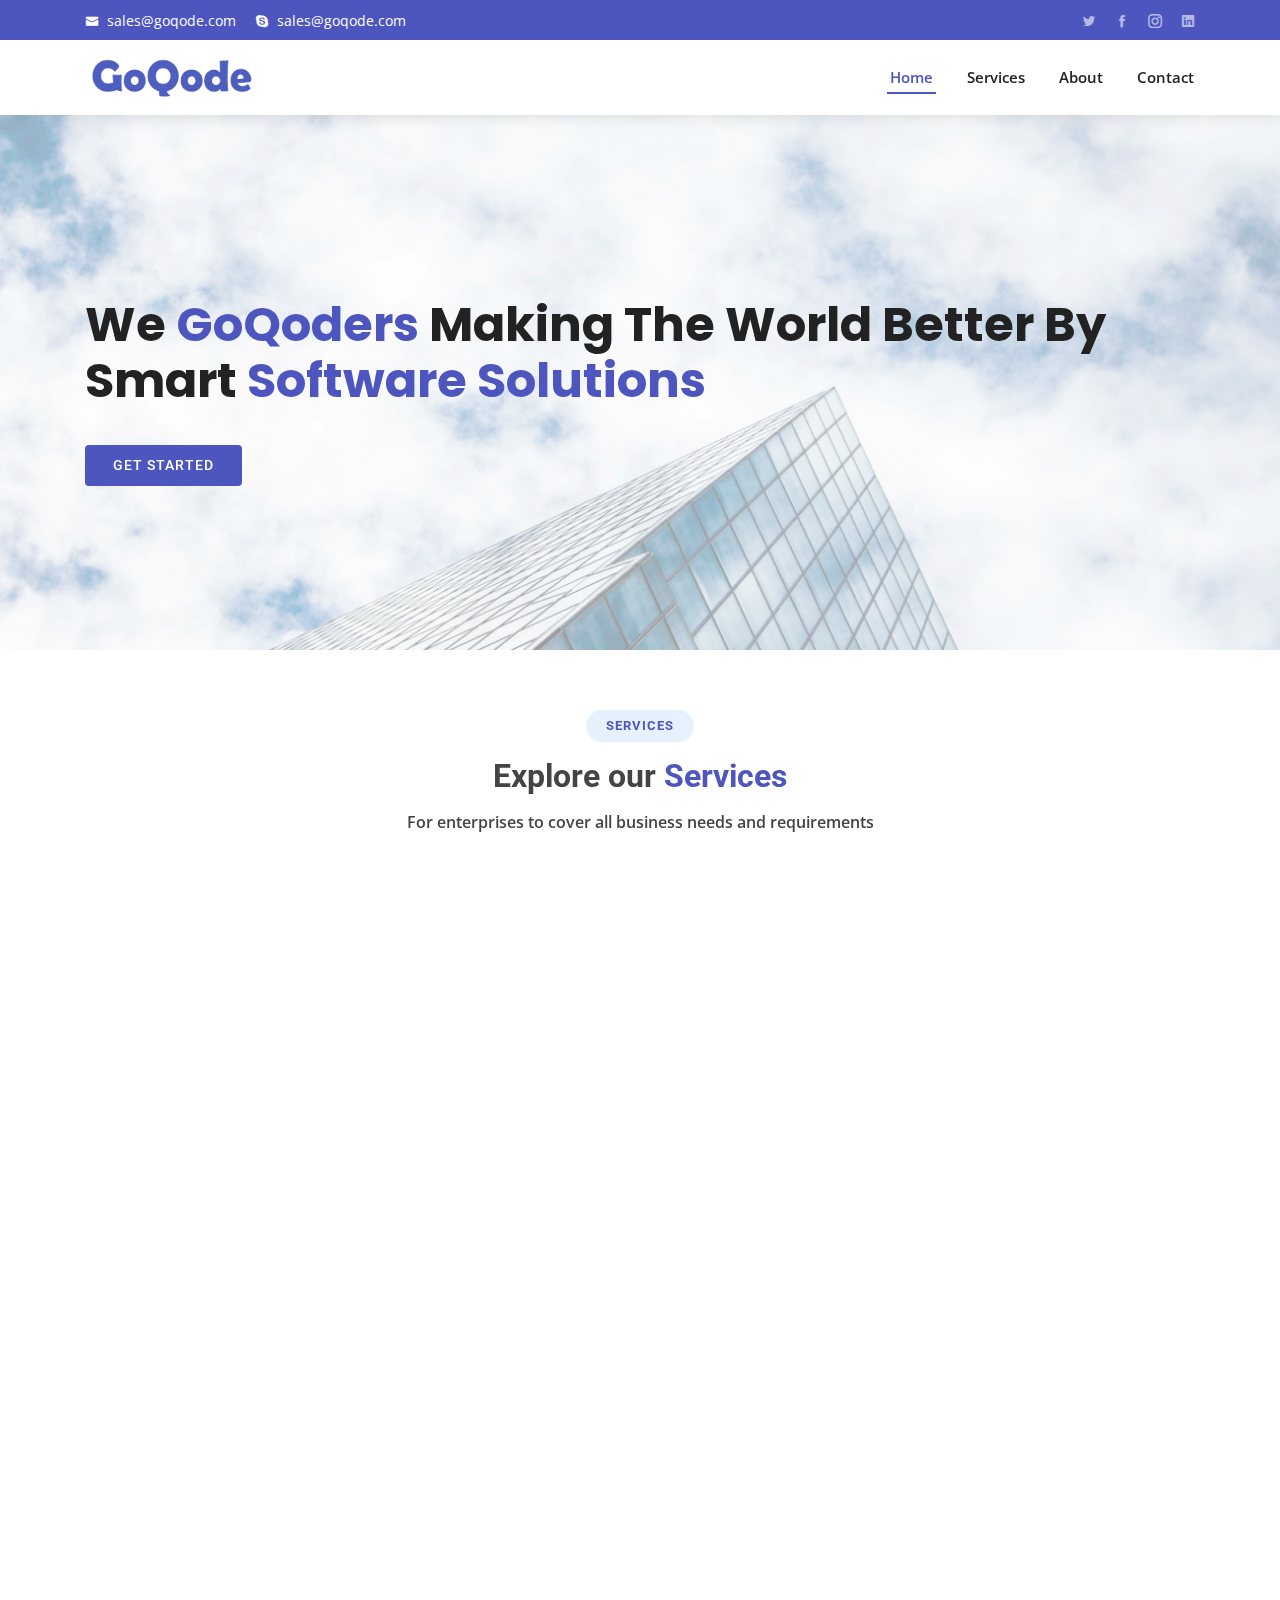
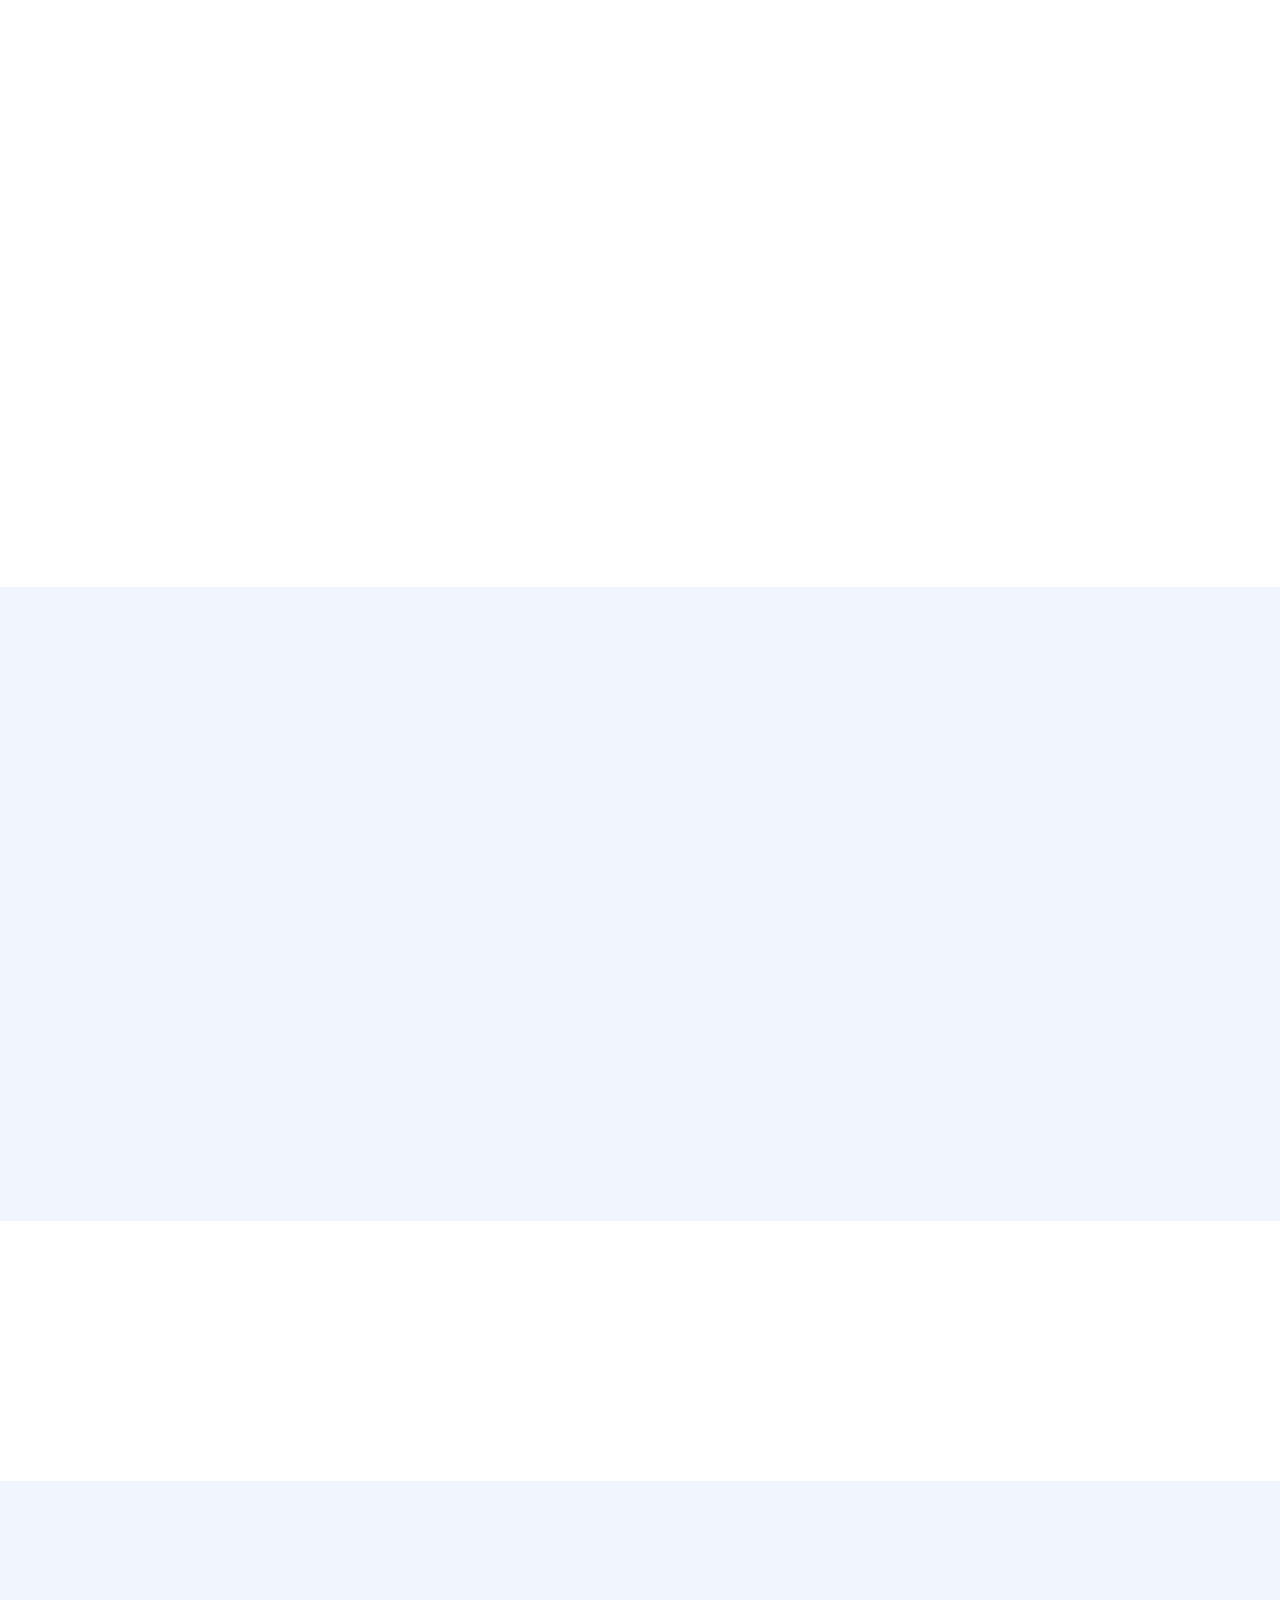
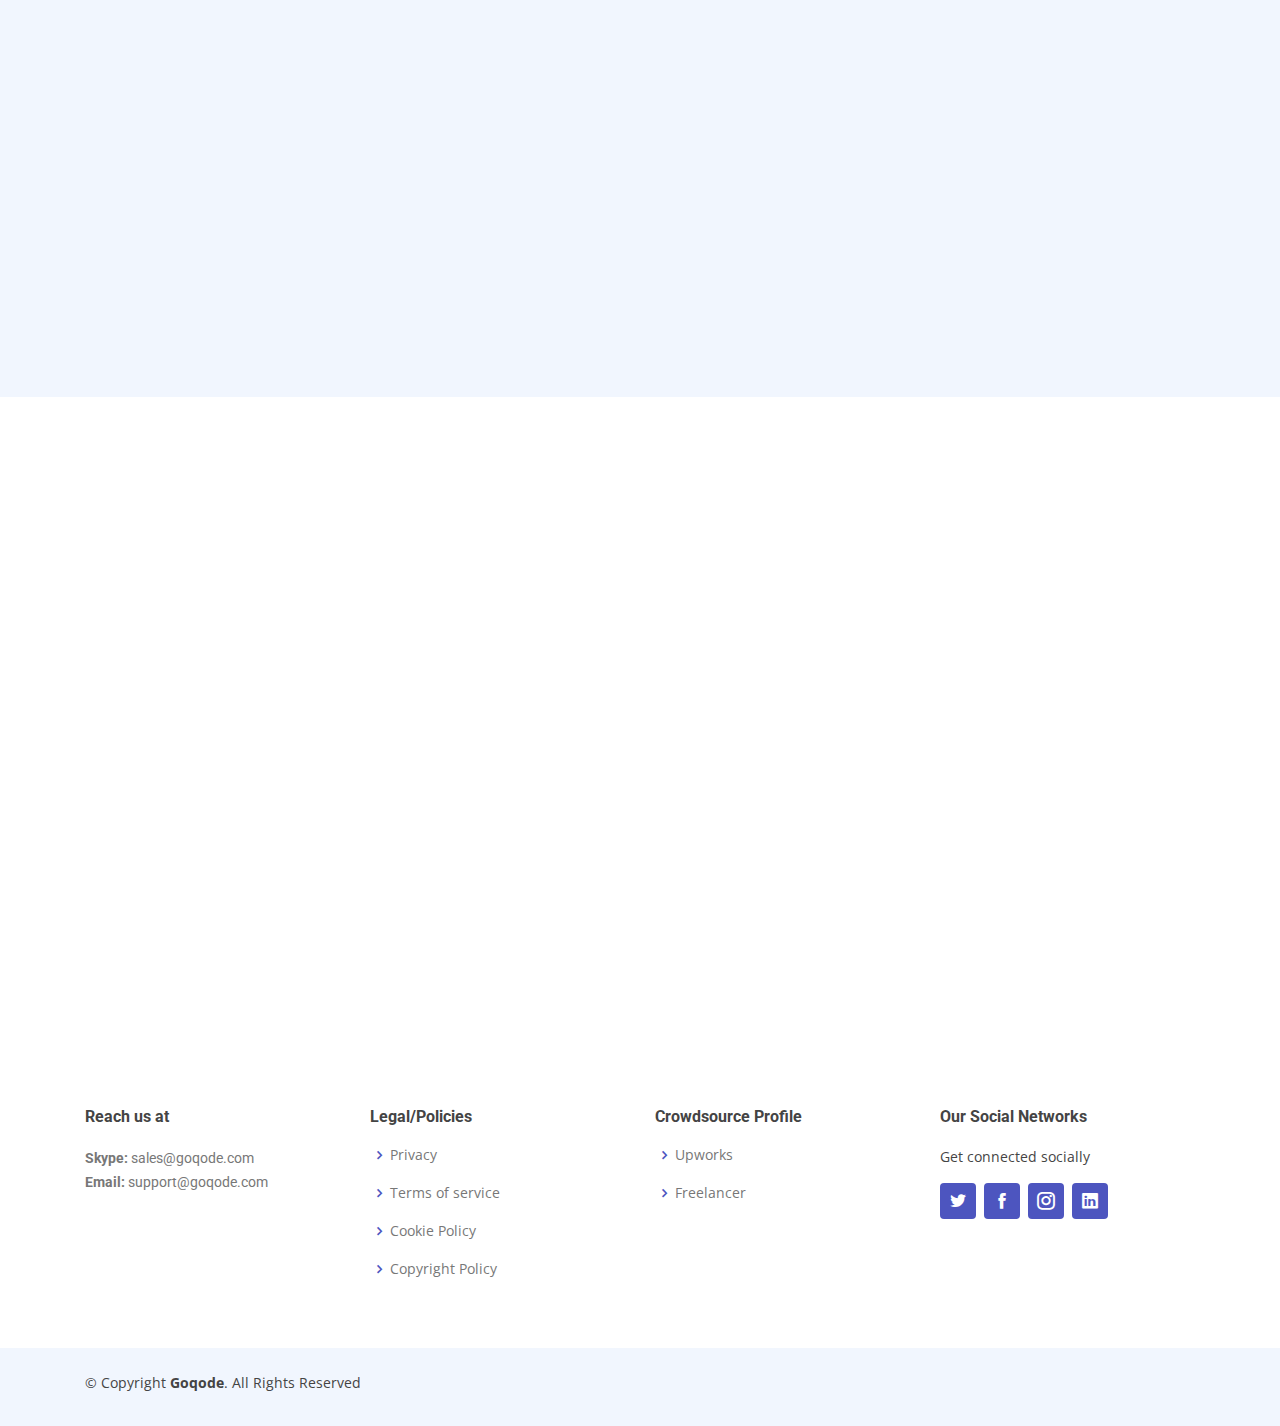
<file: index.html>
﻿<!DOCTYPE html>
<html lang="en">
  <!-- ======================== Author: Goqode.com =============================== -->
  
<head>
  <meta charset="utf-8">
  <meta content="width=device-width, initial-scale=1.0" name="viewport">

  <title>GoQode - IT Consulting and Product Development</title>
  <meta content="" name="descriptison">
  <meta content="" name="keywords">

  <link href="assets/img/favicon.png" rel="icon">
  <link href="assets/img/apple-touch-icon.jpg" rel="apple-touch-icon">
  <link href="https://fonts.googleapis.com/css?family=Open+Sans:300,300i,400,400i,600,600i,700,700i|Roboto:300,300i,400,400i,500,500i,600,600i,700,700i|Poppins:300,300i,400,400i,500,500i,600,600i,700,700i" rel="stylesheet">

  <!-- Vendor files -->
  <link href="assets/vendor/bootstrap/css/bootstrap.min.css" rel="stylesheet">
  <link href="assets/vendor/icofont/icofont.min.css" rel="stylesheet">
  <link href="assets/vendor/boxicons/css/boxicons.min.css" rel="stylesheet">
  <link href="assets/vendor/owl.carousel/assets/owl.carousel.min.css" rel="stylesheet">
  <link href="assets/vendor/venobox/venobox.css" rel="stylesheet">
  <link href="assets/vendor/aos/aos.css" rel="stylesheet">

  <!--Main CSS File -->
  <link href="assets/css/style.css" rel="stylesheet">


</head>

<body>

  <!-- ======= Top Bar ======= -->
  <div id="topbar" class="d-none d-lg-flex align-items-center fixed-top">
    <div class="container d-flex">
      <div class="contact-info mr-auto">
        <i class="icofont-envelope"></i> <a href="mailto:sales@goqode.com">sales@goqode.com</a>
        <i class="icofont-skype"></i> sales@goqode.com
      </div>
      <div class="social-links">
        <a href="https://twitter.com/GoQodeBlog" class="twitter" target="_blank"><i class="icofont-twitter"></i></a>
        <a href="https://www.facebook.com/thegoqode/" class="facebook" target="_blank"><i class="icofont-facebook"></i></a>
        <a href="https://www.instagram.com/goqode/" class="instagram" target="_blank"><i class="icofont-instagram"></i></a>
        <a href="https://linkedin.com/company/goqode" class="linkedin" target="_blank"><i class="icofont-linkedin"></i></i></a>
      </div>
    </div>
  </div>

  <!-- ======= Header ======= -->
  <header id="header" class="fixed-top">
    <div class="container d-flex align-items-center">
	  <div ><img src="assets/img/logo/goqode_header.png" class="header_logo"></div>

      <nav class="nav-menu d-none d-lg-block">
        <ul>
          <li class="active"><a href="index.html">Home</a></li>
          <li><a href="#services">Services</a></li>
          <li><a href="#about">About</a></li>
    
          <li><a href="#contact">Contact</a></li>

        </ul>
      </nav><!-- .nav-menu -->

    </div>
  </header><!-- End Header -->

  <!-- ======= Hero Section ======= -->
  <section id="hero" class="d-flex align-items-center">
    <div class="container" data-aos="zoom-out" data-aos-delay="100">
      <h1><p>We <span style="color:#4D55BF">GoQoders</span> Making The World Better By Smart <span style="color:#4D55BF">Software Solutions</span></p></h1>
     
      <div class="d-flex">
        <a href="#services" class="btn-get-started scrollto">Get Started</a>
      </div>
    </div>
  </section><!-- End Hero -->
  </section><!-- End Hero -->

  <main id="main">

    <section id="services" class="services">
      <div class="container" data-aos="fade-up">

        <div class="section-title">
          <h2>Services</h2>
          <h3>Explore our <span>Services</span></h3>
          <p class="hideSmall">For enterprises to cover all business needs and requirements</p>
        </div>

        <div class="row">
          <div class="col-lg-3 col-md-6 d-flex align-items-stretch" data-aos="zoom-in" data-aos-delay="100">
            <div class="icon-box">
              <div class="icon"><i class="bx bxl-dev-to"></i></div>
              <h4>Web and Mobile App Development</h4>
              <p class="hideSmall">Developing applications in various platform like Web, Android, IOS</p>
            </div>
          </div>

          <div class="col-lg-3 col-md-6 d-flex align-items-stretch mt-4 mt-md-0" data-aos="zoom-in" data-aos-delay="200">
            <div class="icon-box">
              <div class="icon"><i class="bx bx-cloud"></i></div>
              <h4>Cloud Technologies</h4>
              <p class="hideSmall">Buiding solutions utilizing cloud services from technology leaders Azure, AWS, GCP</p>
            </div>
          </div>

          <div class="col-lg-3 col-md-6 d-flex align-items-stretch mt-4 mt-lg-0" data-aos="zoom-in" data-aos-delay="300">
            <div class="icon-box">
              <div class="icon"><i class="bx bx-tachometer"></i></div>
              <h4>Integration/ Migration</h4>
              <p class="hideSmall">Integrating business systems using BizTalk, Logic Apps and .Net Solutions</p>
            </div>
          </div>

          <div class="col-lg-3 col-md-6 d-flex align-items-stretch mt-4 mt-lg-0" data-aos="zoom-in" data-aos-delay="400">
            <div class="icon-box">
              <div class="icon"><i class="bx bxs-chart"></i></div>
              <h4>Business Intelligence</h4>
              <p class="hideSmall">Developing BI solutions for business analytics using Power BI, Tableau, SSRS</p>
            </div>
          </div>

          <div class="col-lg-3 col-md-6 d-flex align-items-stretch mt-4" data-aos="zoom-in" data-aos-delay="100">
            <div class="icon-box">
              <div class="icon"><i class="bx bxl-microsoft"></i></div>
              <h4>Microsoft D365 CRM</h4>
              <p class="hideSmall">Customization and Configuration on D365 CRM Sales Module</p>  
            </div>
          </div>

          <div class="col-lg-3 col-md-6 d-flex align-items-stretch mt-4" data-aos="zoom-in" data-aos-delay="200">
            <div class="icon-box">
              <div class="icon"><i class="bx bx-book-alt"></i></div>
              <h4>Sitefinity CMS</h4>
              <p class="hideSmall">Implementation and Customization of Sitefinity CMS solutions</p>
            </div>
          </div>
          
          <div class="col-lg-3 col-md-6 d-flex align-items-stretch mt-4" data-aos="zoom-in" data-aos-delay="300">
            <div class="icon-box">
              <div class="icon"><i class="bx bxl-microsoft"></i></div>
              <h4>SharePoint</h4>
              <p class="hideSmall">Implementation and Customization on SharePoint Online and On-Premise</p>
            </div>
          </div>

          <div class="col-lg-3 col-md-6 d-flex align-items-stretch mt-4" data-aos="zoom-in" data-aos-delay="400">
            <div class="icon-box">
              <div class="icon"><i class="bx bx-git-commit"></i></div>
              <h4>DevOps</h4>
              <p class="hideSmall">Implementing DevOps solutions including Source Code Maintenance, CI/CD Integration, Boards and Test Plans in organizations</p>
            </div>
          </div>

          <div class="col-lg-3 col-md-6 d-flex align-items-stretch mt-4" data-aos="zoom-in" data-aos-delay="100">
            <div class="icon-box">
              <div class="icon"><i class="bx bxs-data"></i></div>
              <h4>Database Modelling</h4>
              <p class="hideSmall">Modelling sophisticated database model using Power Designer, which includes data vault</p>
            </div>
          </div>

          <div class="col-lg-3 col-md-6 d-flex align-items-stretch mt-4" data-aos="zoom-in" data-aos-delay="200">
            <div class="icon-box">
              <div class="icon"><i class="bx bxl-microsoft"></i></div>
              <h4>Microsoft Power Platform</h4>
              <p class="hideSmall">Implementing solutions in Office365 cloud utilizing Power Apps, Power Automate, Power BI and Power Virtual Agents</p>
            </div>
          </div>

          <div class="col-lg-3 col-md-6 d-flex align-items-stretch mt-4" data-aos="zoom-in" data-aos-delay="300">
            <div class="icon-box">
              <div class="icon"><i class="bx bx-brain"></i></div>
              <h4>ML Solutions</h4>
              <p class="hideSmall">Developing Machine Learning solutions using Azure ML Studio and ML.Net to predict/detect business process</p>
            </div>
          </div>

          <div class="col-lg-3 col-md-6 d-flex align-items-stretch mt-4" data-aos="zoom-in" data-aos-delay="400">
            <div class="icon-box">
              <div class="icon"><i class="bx bx-microchip"></i></div>
              <h4>Internet of things (IOT)</h4>
              <p class="hideSmall">Developing Home automation, IIOT solutions using Azure IOT Hub, IOT Edge, IOT Central</p>
            </div>
          </div>

        </div>

      </div>
    </section><!-- End Services Section -->
    <!-- ======= About Section ======= -->
    <section id="about" class="about section-bg">
      <div class="container" data-aos="fade-up">

        <div class="section-title">
          <h2>About</h2>
          <h3>Explore More <span>About Us</span></h3>
          <p>Team of motivated people with years of expertise</p>
        </div>

        <div class="row">
          <div class="col-lg-6" data-aos="zoom-out" data-aos-delay="100">
            <img src="assets/img/AboutUs.jpg" class="img-fluid" alt="">
          </div>
          <div class="col-lg-6 pt-4 pt-lg-0 content d-flex flex-column justify-content-center" data-aos="fade-up" data-aos-delay="100">
            <h3>We understand the needs of clients and diligently craft the solutions that we deliver</h3>
            <p class="font-italic">
              
            </p>
            <ul>
              <li>
                <i class="bx bx-paper-plane"></i>
                <div>
                  <h5>Our Key to Success</h5>
                  <p>Developing long-term Client Relationships through Proven Execution</p>
                </div>
              </li>
              <li>
                <i class="bx bx-briefcase-alt"></i>
                <div>
                  <h5>Our Etiquette</h5>
                  <p>Exceeding expectations with our Uncompromising Quality, Affordable Cost and Timely Delivery</p>
                </div>
              </li>
            </ul>
            
          </div>
        </div>

      </div>
    </section><!-- End About Section -->


    <!-- ======= Counts Section ======= -->
    <section id="counts" class="counts">
      <div class="container" data-aos="fade-up">

        <div class="row">
          <div class="col-lg-4 col-md-6 mt-5 mt-md-0">
            <div class="count-box">
              <i class="icofont-document-folder"></i>
              <span data-toggle="counter-up">8</span>
              <p>Projects</p>
            </div>
          </div>

          <div class="col-lg-4 col-md-6 mt-5 mt-md-0">
            <div class="count-box">
              <i class="icofont-live-support"></i>
              <span data-toggle="counter-up">468</span>
              <p>Hours Of Support</p>
            </div>
          </div>

          <div class="col-lg-4 col-md-6 mt-5 mt-md-0">
            <div class="count-box">
              <i class="icofont-users-alt-5"></i>
              <span data-toggle="counter-up">12</span>
              <p>Hard Workers</p>
            </div>
          </div>

        </div>

      </div>
    </section><!-- End Counts Section -->

    <!-- ======= Frequently Asked Questions Section ======= -->
    <section id="faq" class="faq section-bg">
      <div class="container" data-aos="fade-up">

        <div class="section-title">
          <h2>F.A.Q</h2>
          <h3>Frequently Asked <span>Questions</span></h3>
          <p></p>
        </div>

        <ul class="faq-list" data-aos="fade-up" data-aos-delay="100">

          <li>
            <a data-toggle="collapse" class="" href="#faq1">Do you have relevant technical expertise ? <i class="icofont-simple-up"></i></a>
            <div id="faq1" class="collapse show" data-parent=".faq-list">
              <p>
                We talented GoQoders have years of experience in delivering software solutions in various technology platform
              </p>
            </div>
          </li>

          <li>
            <a data-toggle="collapse" href="#faq2" class="collapsed">What is your Quality of service ? <i class="icofont-simple-up"></i></a>
            <div id="faq2" class="collapse" data-parent=".faq-list">
              <p>
                We do undergo a rigourous test of each piece of code that is being delivered.
              </p>
            </div>
          </li>

          <li>
            <a data-toggle="collapse" href="#faq3" class="collapsed">Will support be given after delivery of the project ? <i class="icofont-simple-up"></i></a>
            <div id="faq3" class="collapse" data-parent=".faq-list">
              <p>
                Yes of course, we have Service Level Agreement for support and maintenance.
              </p>
            </div>
          </li>

          <li>
            <a data-toggle="collapse" href="#faq4" class="collapsed">Do you provide any services apart from Software Development ? <i class="icofont-simple-up"></i></a>
            <div id="faq4" class="collapse" data-parent=".faq-list">
              <p>
                Software design, Software Architecture, Support Services, Migration, Integration, Upgrade, Deployment Services, Change Management
              </p>
            </div>
          </li>

        </ul>

      </div>
    </section><!-- End Frequently Asked Questions Section -->

    <!-- ======= Contact Section ======= -->
    <section id="contact" class="contact">
      <div class="container" data-aos="fade-up">

        <div class="section-title">
          <h2>Contact</h2>
          <h3><span>Contact Us</span></h3>
          <span>We Never Spam You! For any queries & Inquiries, please submit the form.</span></br><span>We are happy to serve You.</span>
        </div>

        <div class="row" data-aos="fade-up" data-aos-delay="100">
          <div class="col-lg-6 hide_item">
            <div class="info-box mb-4">
              <i class="bx bx-map"></i>
              <h3>Our Address</h3>
              <p>A108 Adam Street, New York, NY 535022</p>
            </div>
          </div>
		  
		  <div class="col-lg-12">
            <form style="margin:auto;width:80%" action="forms/contact.php" method="post" role="form" class="php-email-form">
              <div class="form-row ">
                <div class="col form-group">
                  <input type="text" name="name" class="form-control" id="name" placeholder="Your Name" data-rule="minlen:4" data-msg="Please enter at least 4 chars" />
                  <div class="validate"></div>
                </div>
                <div class="col form-group">
                  <input type="email" class="form-control" name="email" id="email" placeholder="Your Email" data-rule="email" data-msg="Please enter a valid email" />
                  <div class="validate"></div>
                </div>
              </div>
              <div class="form-group">
                <input type="text" class="form-control" name="subject" id="subject" placeholder="Subject" data-rule="minlen:4" data-msg="Please enter at least 8 chars of subject" />
                <div class="validate"></div>
              </div>
              <div class="form-group">
                <textarea class="form-control" name="message" rows="5" data-rule="required" data-msg="Please write something for us" placeholder="Message"></textarea>
                <div class="validate"></div>
              </div>
              <div class="mb-3">
                <div class="loading">Loading</div>
                <div class="error-message"></div>
                <div class="sent-message">Thanks for the enquiry! Our team will contact you asap</div>
              </div>
              <div class="text-center"><button type="submit">Send Message</button></div>
            </form>
          </div>

        </div>

      </div>
    </section><!-- End Contact Section -->

  </main><!-- End #main -->

  <!-- ======= Footer ======= -->
  <footer id="footer">

    <div class="footer-top">
      <div class="container">
        <div class="row">
		
		
		   <div class="col-lg-3 col-md-6 col-sm-6 col-xs-6 footer-contact">
            <h4>Reach us at<span></span></h4>
            <p>
              <strong>Skype:</strong> sales@goqode.com<br>
              <strong>Email:</strong> support@goqode.com<br>
            </p>
          </div>
		  
		   <div class="col-lg-3 col-md-6 col-sm-6 col-xs-6 footer-links">
            <h4>Legal/Policies</h4>
            <ul>
              <li><i class="bx bx-chevron-right"></i> <a href="./privacy.html">Privacy</a></li>
              <li><i class="bx bx-chevron-right"></i> <a href="./terms-service.html">Terms of service</a></li>
              <li><i class="bx bx-chevron-right"></i> <a href="./cookie-policy.html">Cookie Policy</a></li>
              <li><i class="bx bx-chevron-right"></i> <a href="./copyright.html">Copyright Policy</a></li>
            </ul>
          </div> 
		   <div class="col-lg-3 col-md-6 col-sm-6 col-xs-6 footer-links">
        <h4>Crowdsource Profile</h4>
        <ul>
          <li><i class="bx bx-chevron-right"></i> <a href="#">Upworks</a></li>
          <li><i class="bx bx-chevron-right"></i> <a href="#">Freelancer</a></li>
        </ul>
      </div> 
		  <div class="col-lg-3 col-md-6 col-sm-6 col-xs-6 footer-links">
            <h4>Our Social Networks</h4>
            <p>Get connected socially</p>
            <div class="social-links mt-3">
				<a href="https://twitter.com/GoQodeBlog" class="twitter" target="_blank"><i class="icofont-twitter"></i></a>
				<a href="https://www.facebook.com/thegoqode/" class="facebook" target="_blank"><i class="icofont-facebook"></i></a>
				<a href="https://www.instagram.com/goqode/" class="instagram" target="_blank"><i class="icofont-instagram"></i></a>
				<a href="https://linkedin.com/company/goqode" class="linkedin" target="_blank"><i class="icofont-linkedin"></i></i></a>
            </div>
          </div>
        </div>
      </div>
    </div>

    <div class="container py-4">
      <div class="copyright">
        &copy; Copyright <strong><span>Goqode</span></strong>. All Rights Reserved
      </div>
      <div class="credits">
      </div>
    </div>
  </footer><!-- End Footer -->

  <div id="preloader"></div>
  <a href="#" class="back-to-top"><i class="icofont-simple-up"></i></a>

  <!-- Vendor JS Files -->
  <script src="assets/vendor/jquery/jquery.min.js"></script>
  <script src="assets/vendor/bootstrap/js/bootstrap.bundle.min.js"></script>
  <script src="assets/vendor/jquery.easing/jquery.easing.min.js"></script>
  <script src="assets/vendor/php-email-form/validate.js"></script>
  <script src="assets/vendor/waypoints/jquery.waypoints.min.js"></script>
  <script src="assets/vendor/counterup/counterup.min.js"></script>
  <script src="assets/vendor/owl.carousel/owl.carousel.min.js"></script>
  <script src="assets/vendor/isotope-layout/isotope.pkgd.min.js"></script>
  <script src="assets/vendor/venobox/venobox.min.js"></script>
  <script src="assets/vendor/aos/aos.js"></script>

  <!-- Template Main JS File -->
  <script src="assets/js/main.js"></script>

</body>

</html>
</file>
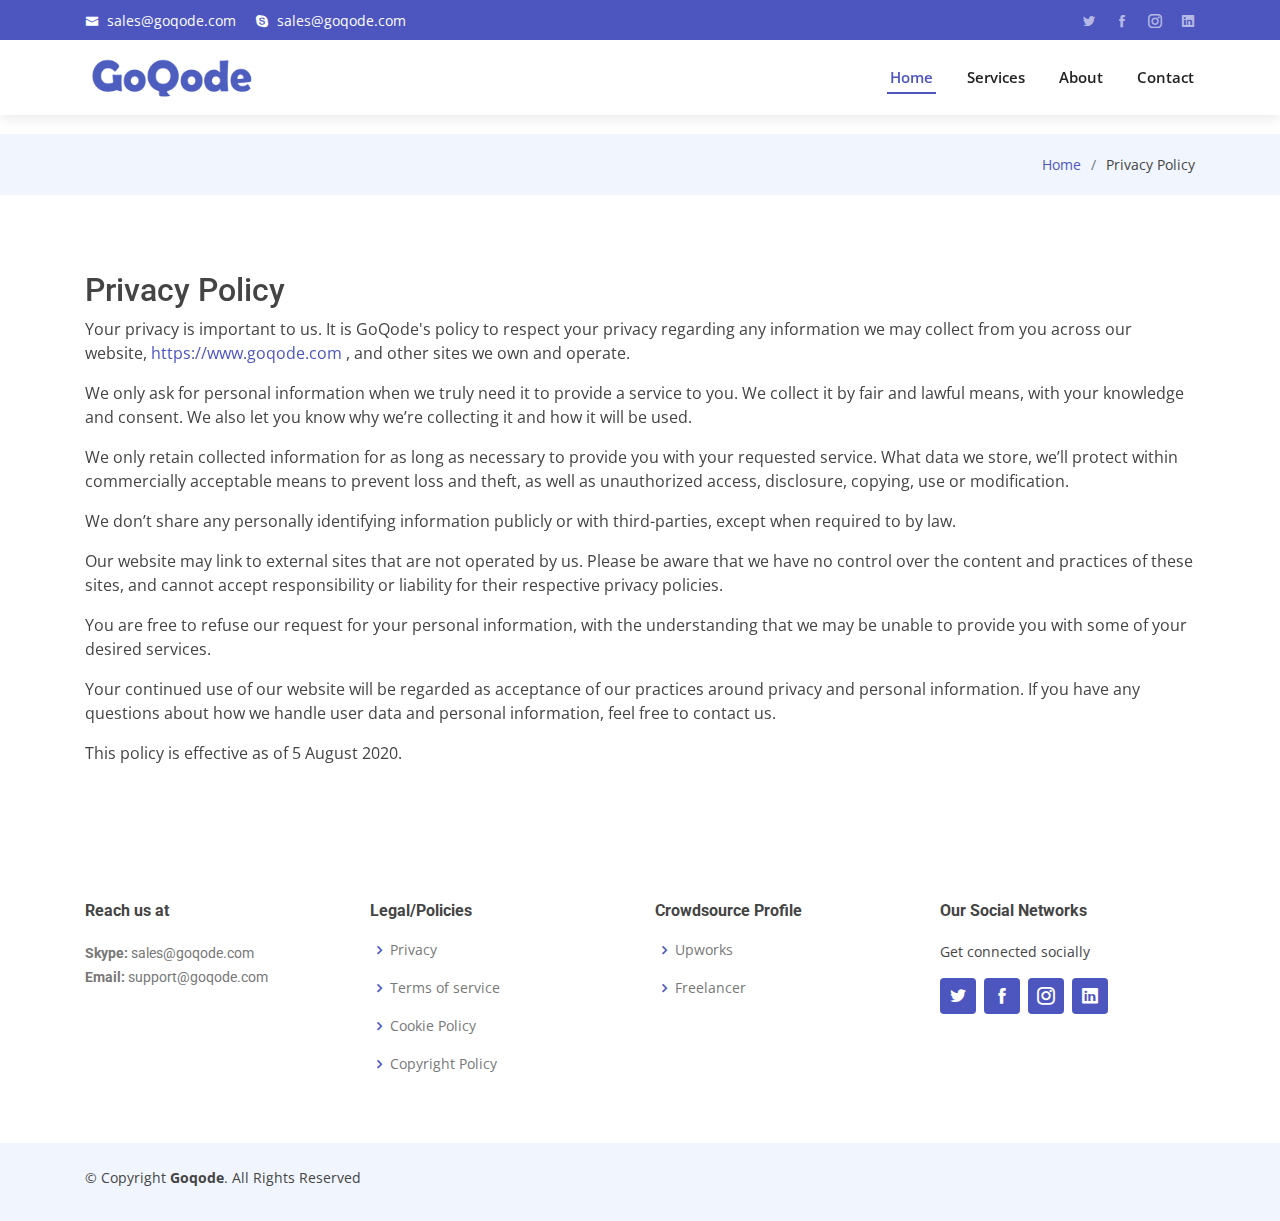
<file: content-page.html>
<!DOCTYPE html>
<html lang="en">
  <!-- ======================== Author: Goqode.com =============================== -->
  
<head>
  <meta charset="utf-8">
  <meta content="width=device-width, initial-scale=1.0" name="viewport">

  <title>GoQode - Privacy Policy</title>
  <meta content="" name="descriptison">
  <meta content="" name="keywords">

  <link href="assets/img/favicon.png" rel="icon">
  <link href="assets/img/favicon.png" rel="apple-touch-icon">
  <link href="https://fonts.googleapis.com/css?family=Open+Sans:300,300i,400,400i,600,600i,700,700i|Roboto:300,300i,400,400i,500,500i,600,600i,700,700i|Poppins:300,300i,400,400i,500,500i,600,600i,700,700i" rel="stylesheet">

  <!-- Vendor files -->
  <link href="assets/vendor/bootstrap/css/bootstrap.min.css" rel="stylesheet">
  <link href="assets/vendor/icofont/icofont.min.css" rel="stylesheet">
  <link href="assets/vendor/boxicons/css/boxicons.min.css" rel="stylesheet">
  <link href="assets/vendor/owl.carousel/assets/owl.carousel.min.css" rel="stylesheet">
  <link href="assets/vendor/venobox/venobox.css" rel="stylesheet">
  <link href="assets/vendor/aos/aos.css" rel="stylesheet">

  <!--Main CSS File -->
  <link href="assets/css/style.css" rel="stylesheet">


</head>

<body>

  <!-- ======= Top Bar ======= -->
  <div id="topbar" class="d-none d-lg-flex align-items-center fixed-top">
    <div class="container d-flex">
      <div class="contact-info mr-auto">
        <i class="icofont-envelope"></i> <a href="mailto:sales@goqode.com">sales@goqode.com</a>
        <i class="icofont-skype"></i> sales@goqode.com
      </div>
      <div class="social-links">
        <a href="https://twitter.com/GoQodeBlog" class="twitter" target="_blank"><i class="icofont-twitter"></i></a>
        <a href="https://www.facebook.com/thegoqode/" class="facebook" target="_blank"><i class="icofont-facebook"></i></a>
        <a href="https://www.instagram.com/goqode/" class="instagram" target="_blank"><i class="icofont-instagram"></i></a>
        <a href="https://linkedin.com/company/goqode" class="linkedin" target="_blank"><i class="icofont-linkedin"></i></i></a>
      </div>
    </div>
  </div>

  <!-- ======= Header ======= -->
  <header id="header" class="fixed-top">
    <div class="container d-flex align-items-center">

	  <div ><img src="assets/img/logo/goqode_header.png" class="header_logo"></div>

      <nav class="nav-menu d-none d-lg-block">
        <ul>
          <li class="active"><a href="index.html">Home</a></li>
          <li><a href="index.html#services">Services</a></li>
          <li><a href="index.html#about">About</a></li>
     
          <li><a href="index.html#contact">Contact</a></li>

        </ul>
      </nav><!-- .nav-menu -->

    </div>
  </header><!-- End Header -->

  <main id="main" data-aos="fade-up">

    <!-- ======= Breadcrumbs ======= -->
    <section class="breadcrumbs">
      <div class="container">

        <div class="d-flex justify-content-between align-items-center">
          <h2></h2>
          <ol>
            <li><a href="index.html">Home</a></li>
            <li>Privacy Policy</li>
          </ol>
        </div>

      </div>
    </section><!-- End Breadcrumbs -->

    <section class="inner-page">
      <div class="container">
        <p></p>
        <h2>Privacy Policy</h2> 
        <p>Your privacy is important to us. It is GoQode's policy to respect your privacy regarding any information we may collect from you across our website, <a href="https://www.goqode.com">https://www.goqode.com </a>, and other sites we own and operate.</p>
        <p>We only ask for personal information when we truly need it to provide a service to you. We collect it by fair and lawful means, with your knowledge and consent. We also let you know why we’re collecting it and how it will be used.</p>
        <p>We only retain collected information for as long as necessary to provide you with your requested service. What data we store, we’ll protect within commercially acceptable means to prevent loss and theft, as well as unauthorized access, disclosure, copying, use or modification.</p>
        <p>We don’t share any personally identifying information publicly or with third-parties, except when required to by law.</p>
        <p>Our website may link to external sites that are not operated by us. Please be aware that we have no control over the content and practices of these sites, and cannot accept responsibility or liability for their respective privacy policies.</p>
        <p>You are free to refuse our request for your personal information, with the understanding that we may be unable to provide you with some of your desired services.</p>
        <p>Your continued use of our website will be regarded as acceptance of our practices around privacy and personal information. If you have any questions about how we handle user data and personal information, feel free to contact us.</p>
        <p>This policy is effective as of 5 August 2020.</p>
      </div>
    </section>

  </main><!-- End #main -->

 <!-- ======= Footer ======= -->
 <footer id="footer">

  <div class="footer-newsletter hide_item">
    <div class="container">
      <div class="row justify-content-center">
        <div class="col-lg-6">
          <h4>Join Our Newsletter</h4>
          <p>Tamen quem nulla quae legam multos aute sint culpa legam noster magna</p>
          <form action="" method="post">
            <input type="email" name="email"><input type="submit" value="Subscribe">
          </form>
        </div>
      </div>
    </div>
  </div>

  <div class="footer-top">
    <div class="container">
      <div class="row">
  
  
     <div class="col-lg-3 col-md-6 footer-contact">
          <h4>Reach us at<span></span></h4>
          <p>
            <strong>Skype:</strong> sales@goqode.com<br>
            <strong>Email:</strong> support@goqode.com<br>
          </p>
        </div>
    
     <div class="col-lg-3 col-md-6 footer-links">
          <h4>Legal/Policies</h4>
          <ul>
            <li><i class="bx bx-chevron-right"></i> <a href="/privacy">Privacy</a></li>
            <li><i class="bx bx-chevron-right"></i> <a href="/terms-service">Terms of service</a></li>
            <li><i class="bx bx-chevron-right"></i> <a href="/cookie-policy">Cookie Policy</a></li>
            <li><i class="bx bx-chevron-right"></i> <a href="/copyright">Copyright Policy</a></li>
          </ul>
        </div> 
     <div class="col-lg-3 col-md-6 footer-links">
      <h4>Crowdsource Profile</h4>
      <ul>
        <li><i class="bx bx-chevron-right"></i> <a href="#">Upworks</a></li>
        <li><i class="bx bx-chevron-right"></i> <a href="#">Freelancer</a></li>
      </ul>
    </div> 
    <div class="col-lg-3 col-md-6 footer-links">
          <h4>Our Social Networks</h4>
          <p>Get connected socially</p>
          <div class="social-links mt-3">
      <a href="https://twitter.com/GoQodeBlog" class="twitter" target="_blank"><i class="icofont-twitter"></i></a>
      <a href="https://www.facebook.com/thegoqode/" class="facebook" target="_blank"><i class="icofont-facebook"></i></a>
      <a href="https://www.instagram.com/goqode/" class="instagram" target="_blank"><i class="icofont-instagram"></i></a>
      <a href="https://linkedin.com/company/goqode" class="linkedin" target="_blank"><i class="icofont-linkedin"></i></i></a>
          </div>
        </div>
      </div>
    </div>
  </div>

  <div class="container py-4">
    <div class="copyright">
      &copy; Copyright <strong><span>Goqode</span></strong>. All Rights Reserved
    </div>
    <div class="credits">
    </div>
  </div>
</footer><!-- End Footer -->

  <div id="preloader"></div>
  <a href="#" class="back-to-top"><i class="icofont-simple-up"></i></a>

  <!-- Vendor JS Files -->
  <script src="assets/vendor/jquery/jquery.min.js"></script>
  <script src="assets/vendor/bootstrap/js/bootstrap.bundle.min.js"></script>
  <script src="assets/vendor/jquery.easing/jquery.easing.min.js"></script>
  <script src="assets/vendor/php-email-form/validate.js"></script>
  <script src="assets/vendor/waypoints/jquery.waypoints.min.js"></script>
  <script src="assets/vendor/counterup/counterup.min.js"></script>
  <script src="assets/vendor/owl.carousel/owl.carousel.min.js"></script>
  <script src="assets/vendor/isotope-layout/isotope.pkgd.min.js"></script>
  <script src="assets/vendor/venobox/venobox.min.js"></script>
  <script src="assets/vendor/aos/aos.js"></script>

  <!-- Template Main JS File -->
  <script src="assets/js/main.js"></script>

</body>

</html>
</file>
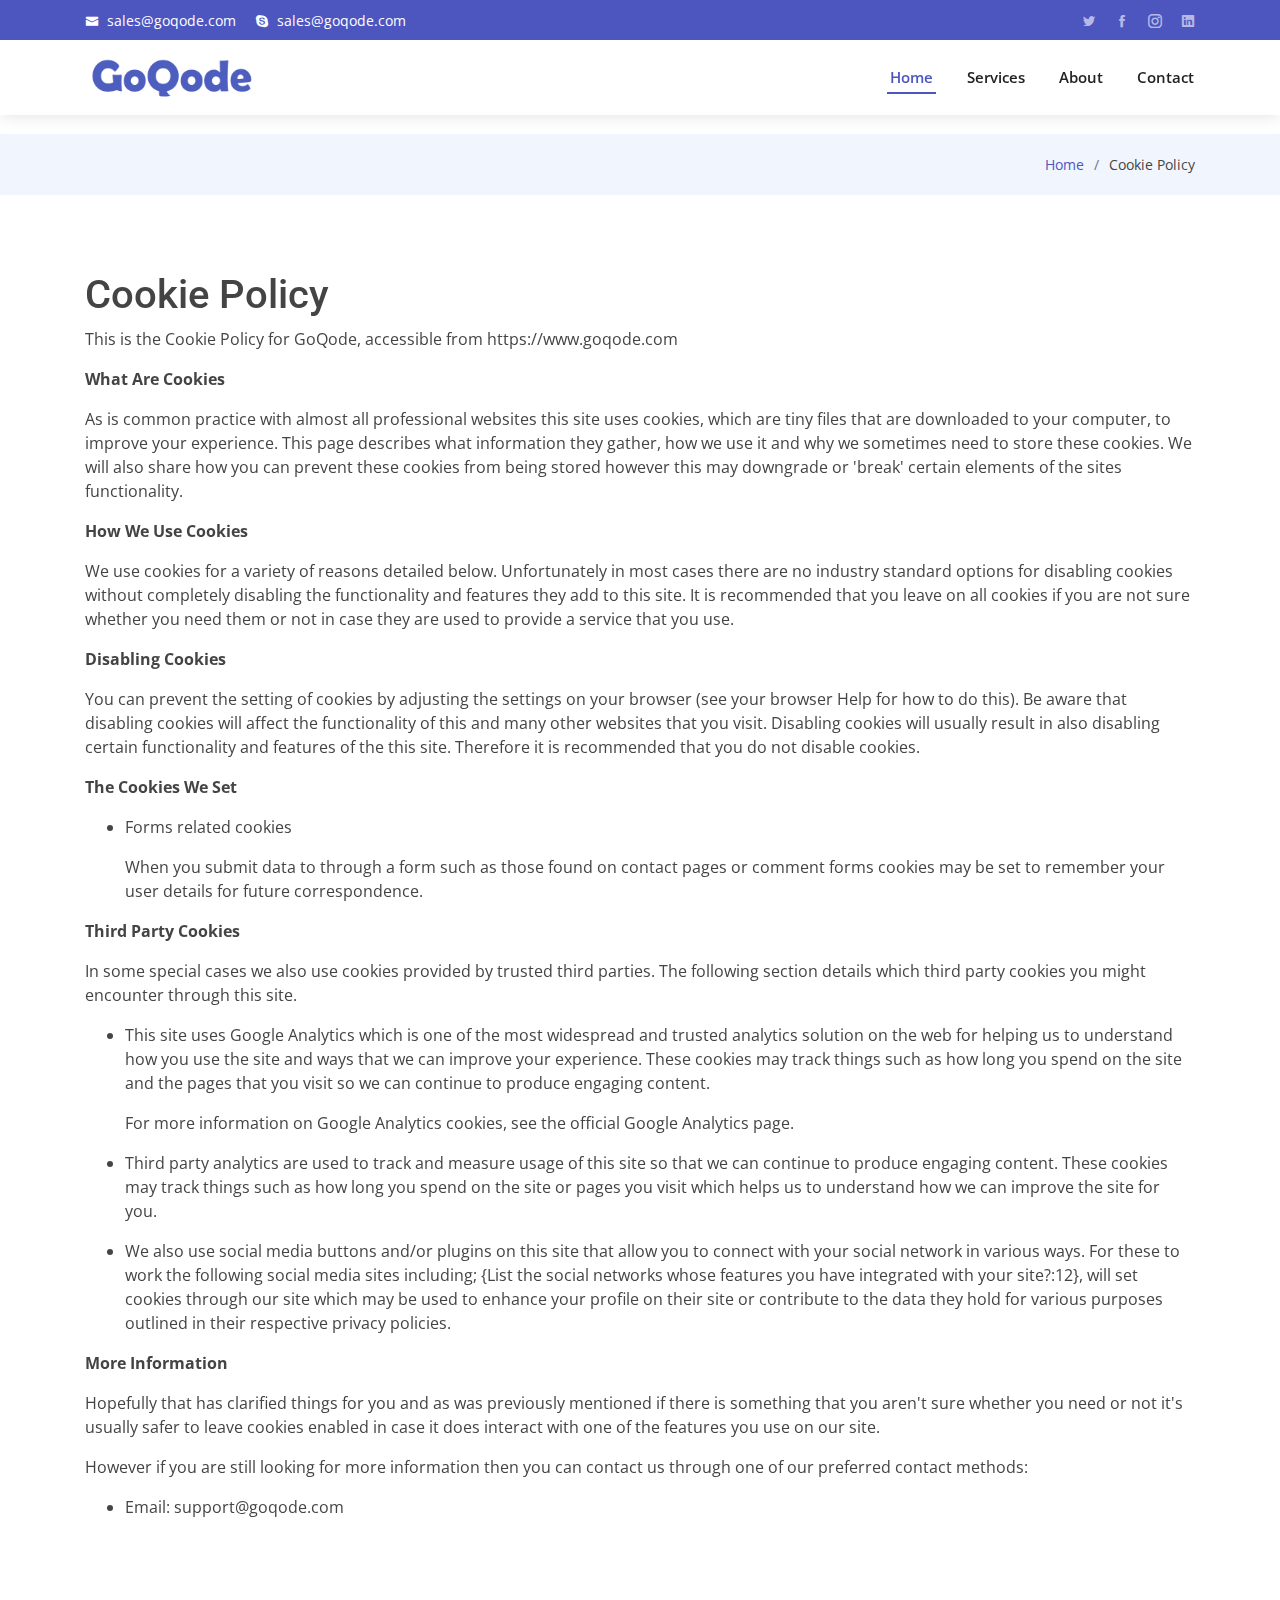
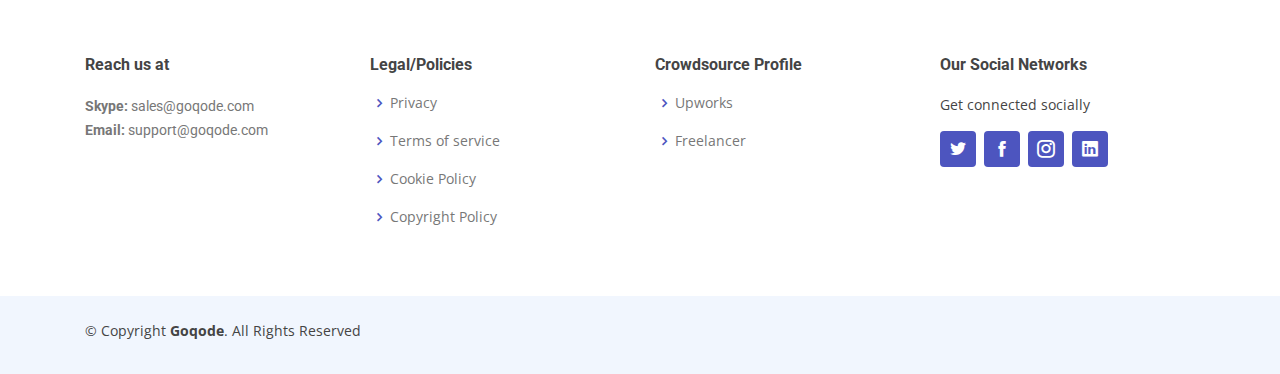
<file: cookie-policy.html>
<!DOCTYPE html>
<html lang="en">
  <!-- ======================== Author: Goqode.com =============================== -->
  
<head>
  <meta charset="utf-8">
  <meta content="width=device-width, initial-scale=1.0" name="viewport">

  <title>GoQode - Cookie Policy</title>
  <meta content="" name="descriptison">
  <meta content="" name="keywords">

  <link href="assets/img/favicon.png" rel="icon">
  <link href="assets/img/apple-touch-icon.jpg" rel="apple-touch-icon">
  <link href="https://fonts.googleapis.com/css?family=Open+Sans:300,300i,400,400i,600,600i,700,700i|Roboto:300,300i,400,400i,500,500i,600,600i,700,700i|Poppins:300,300i,400,400i,500,500i,600,600i,700,700i" rel="stylesheet">

  <!-- Vendor files -->
  <link href="assets/vendor/bootstrap/css/bootstrap.min.css" rel="stylesheet">
  <link href="assets/vendor/icofont/icofont.min.css" rel="stylesheet">
  <link href="assets/vendor/boxicons/css/boxicons.min.css" rel="stylesheet">
  <link href="assets/vendor/owl.carousel/assets/owl.carousel.min.css" rel="stylesheet">
  <link href="assets/vendor/venobox/venobox.css" rel="stylesheet">
  <link href="assets/vendor/aos/aos.css" rel="stylesheet">

  <!--Main CSS File -->
  <link href="assets/css/style.css" rel="stylesheet">


</head>

<body>

  <!-- ======= Top Bar ======= -->
  <div id="topbar" class="d-none d-lg-flex align-items-center fixed-top">
    <div class="container d-flex">
      <div class="contact-info mr-auto">
        <i class="icofont-envelope"></i> <a href="mailto:sales@goqode.com">sales@goqode.com</a>
        <i class="icofont-skype"></i> sales@goqode.com
      </div>
      <div class="social-links">
        <a href="https://twitter.com/GoQodeBlog" class="twitter" target="_blank"><i class="icofont-twitter"></i></a>
        <a href="https://www.facebook.com/thegoqode/" class="facebook" target="_blank"><i class="icofont-facebook"></i></a>
        <a href="https://www.instagram.com/goqode/" class="instagram" target="_blank"><i class="icofont-instagram"></i></a>
        <a href="https://linkedin.com/company/goqode" class="linkedin" target="_blank"><i class="icofont-linkedin"></i></i></a>
      </div>
    </div>
  </div>

  <!-- ======= Header ======= -->
  <header id="header" class="fixed-top">
    <div class="container d-flex align-items-center">

	  <div ><img src="assets/img/logo/goqode_header.png" class="header_logo"></div>

      <nav class="nav-menu d-none d-lg-block">
        <ul>
          <li class="active"><a href="index.html">Home</a></li>
          <li><a href="index.html#services">Services</a></li>
          <li><a href="index.html#about">About</a></li>
          <li><a href="index.html#contact">Contact</a></li>

        </ul>
      </nav><!-- .nav-menu -->

    </div>
  </header><!-- End Header -->

  <main id="main" data-aos="fade-up">

    <!-- ======= Breadcrumbs ======= -->
    <section class="breadcrumbs">
      <div class="container">

        <div class="d-flex justify-content-between align-items-center">
          <h2></h2>
          <ol>
            <li><a href="index.html">Home</a></li>
            <li>Cookie Policy</li>
          </ol>
        </div>

      </div>
    </section><!-- End Breadcrumbs -->

    <section class="inner-page">
      <div class="container">
        <p></p>
        <h1>Cookie Policy</h1>

        <p>This is the Cookie Policy for GoQode, accessible from https://www.goqode.com</p>

        <p><strong>What Are Cookies</strong></p>

        <p>As is common practice with almost all professional websites this site uses cookies, which are tiny files that are downloaded to your computer, to improve your experience. This page describes what information they gather, how we use it and why we sometimes need to store these cookies. We will also share how you can prevent these cookies from being stored however this may downgrade or 'break' certain elements of the sites functionality.</p>

        <p><strong>How We Use Cookies</strong></p>

        <p>We use cookies for a variety of reasons detailed below. Unfortunately in most cases there are no industry standard options for disabling cookies without completely disabling the functionality and features they add to this site. It is recommended that you leave on all cookies if you are not sure whether you need them or not in case they are used to provide a service that you use.</p>

        <p><strong>Disabling Cookies</strong></p>

        <p>You can prevent the setting of cookies by adjusting the settings on your browser (see your browser Help for how to do this). Be aware that disabling cookies will affect the functionality of this and many other websites that you visit. Disabling cookies will usually result in also disabling certain functionality and features of the this site. Therefore it is recommended that you do not disable cookies.</p>

        <p><strong>The Cookies We Set</strong></p>

        <ul>

        <li>
            <p>Forms related cookies</p>
            <p>When you submit data to through a form such as those found on contact pages or comment forms cookies may be set to remember your user details for future correspondence.</p>
        </li>


        </ul>

        <p><strong>Third Party Cookies</strong></p>

        <p>In some special cases we also use cookies provided by trusted third parties. The following section details which third party cookies you might encounter through this site.</p>

        <ul>

        <li>
            <p>This site uses Google Analytics which is one of the most widespread and trusted analytics solution on the web for helping us to understand how you use the site and ways that we can improve your experience. These cookies may track things such as how long you spend on the site and the pages that you visit so we can continue to produce engaging content.</p>
            <p>For more information on Google Analytics cookies, see the official Google Analytics page.</p>
        </li>

        <li>
            <p>Third party analytics are used to track and measure usage of this site so that we can continue to produce engaging content. These cookies may track things such as how long you spend on the site or pages you visit which helps us to understand how we can improve the site for you.</p>
        </li>

        <li>
            <p>We also use social media buttons and/or plugins on this site that allow you to connect with your social network in various ways. For these to work the following social media sites including; {List the social networks whose features you have integrated with your site?:12}, will set cookies through our site which may be used to enhance your profile on their site or contribute to the data they hold for various purposes outlined in their respective privacy policies.</p>
        </li>

        </ul>

        <p><strong>More Information</strong></p>

        <p>Hopefully that has clarified things for you and as was previously mentioned if there is something that you aren't sure whether you need or not it's usually safer to leave cookies enabled in case it does interact with one of the features you use on our site.</p>

        <p>However if you are still looking for more information then you can contact us through one of our preferred contact methods:</p>

        <ul>
        <li>Email: support@goqode.com</li>

        </ul>

      </div>
    </section>

  </main><!-- End #main -->

 <!-- ======= Footer ======= -->
 <footer id="footer">

  <div class="footer-newsletter hide_item">
    <div class="container">
      <div class="row justify-content-center">
        <div class="col-lg-6">
          <h4>Join Our Newsletter</h4>
          <p>Tamen quem nulla quae legam multos aute sint culpa legam noster magna</p>
          <form action="" method="post">
            <input type="email" name="email"><input type="submit" value="Subscribe">
          </form>
        </div>
      </div>
    </div>
  </div>

  <div class="footer-top">
    <div class="container">
      <div class="row">
  
  
     <div class="col-lg-3 col-md-6 footer-contact">
          <h4>Reach us at<span></span></h4>
          <p>
            <strong>Skype:</strong> sales@goqode.com<br>
            <strong>Email:</strong> support@goqode.com<br>
          </p>
        </div>
    
     <div class="col-lg-3 col-md-6 footer-links">
          <h4>Legal/Policies</h4>
          <ul>
            <li><i class="bx bx-chevron-right"></i> <a href="/privacy">Privacy</a></li>
            <li><i class="bx bx-chevron-right"></i> <a href="/terms-service">Terms of service</a></li>
            <li><i class="bx bx-chevron-right"></i> <a href="/cookie-policy">Cookie Policy</a></li>
            <li><i class="bx bx-chevron-right"></i> <a href="/copyright">Copyright Policy</a></li>
          </ul>
        </div> 
     <div class="col-lg-3 col-md-6 footer-links">
      <h4>Crowdsource Profile</h4>
      <ul>
        <li><i class="bx bx-chevron-right"></i> <a href="#">Upworks</a></li>
        <li><i class="bx bx-chevron-right"></i> <a href="#">Freelancer</a></li>
      </ul>
    </div> 
    <div class="col-lg-3 col-md-6 footer-links">
          <h4>Our Social Networks</h4>
          <p>Get connected socially</p>
          <div class="social-links mt-3">
      <a href="https://twitter.com/GoQodeBlog" class="twitter" target="_blank"><i class="icofont-twitter"></i></a>
      <a href="https://www.facebook.com/thegoqode/" class="facebook" target="_blank"><i class="icofont-facebook"></i></a>
      <a href="https://www.instagram.com/goqode/" class="instagram" target="_blank"><i class="icofont-instagram"></i></a>
      <a href="https://linkedin.com/company/goqode" class="linkedin" target="_blank"><i class="icofont-linkedin"></i></i></a>
          </div>
        </div>
      </div>
    </div>
  </div>

  <div class="container py-4">
    <div class="copyright">
      &copy; Copyright <strong><span>Goqode</span></strong>. All Rights Reserved
    </div>
    <div class="credits">
    </div>
  </div>
</footer><!-- End Footer -->

  <div id="preloader"></div>
  <a href="#" class="back-to-top"><i class="icofont-simple-up"></i></a>

  <!-- Vendor JS Files -->
  <script src="assets/vendor/jquery/jquery.min.js"></script>
  <script src="assets/vendor/bootstrap/js/bootstrap.bundle.min.js"></script>
  <script src="assets/vendor/jquery.easing/jquery.easing.min.js"></script>
  <script src="assets/vendor/php-email-form/validate.js"></script>
  <script src="assets/vendor/waypoints/jquery.waypoints.min.js"></script>
  <script src="assets/vendor/counterup/counterup.min.js"></script>
  <script src="assets/vendor/owl.carousel/owl.carousel.min.js"></script>
  <script src="assets/vendor/isotope-layout/isotope.pkgd.min.js"></script>
  <script src="assets/vendor/venobox/venobox.min.js"></script>
  <script src="assets/vendor/aos/aos.js"></script>

  <!-- Template Main JS File -->
  <script src="assets/js/main.js"></script>

</body>

</html>
</file>
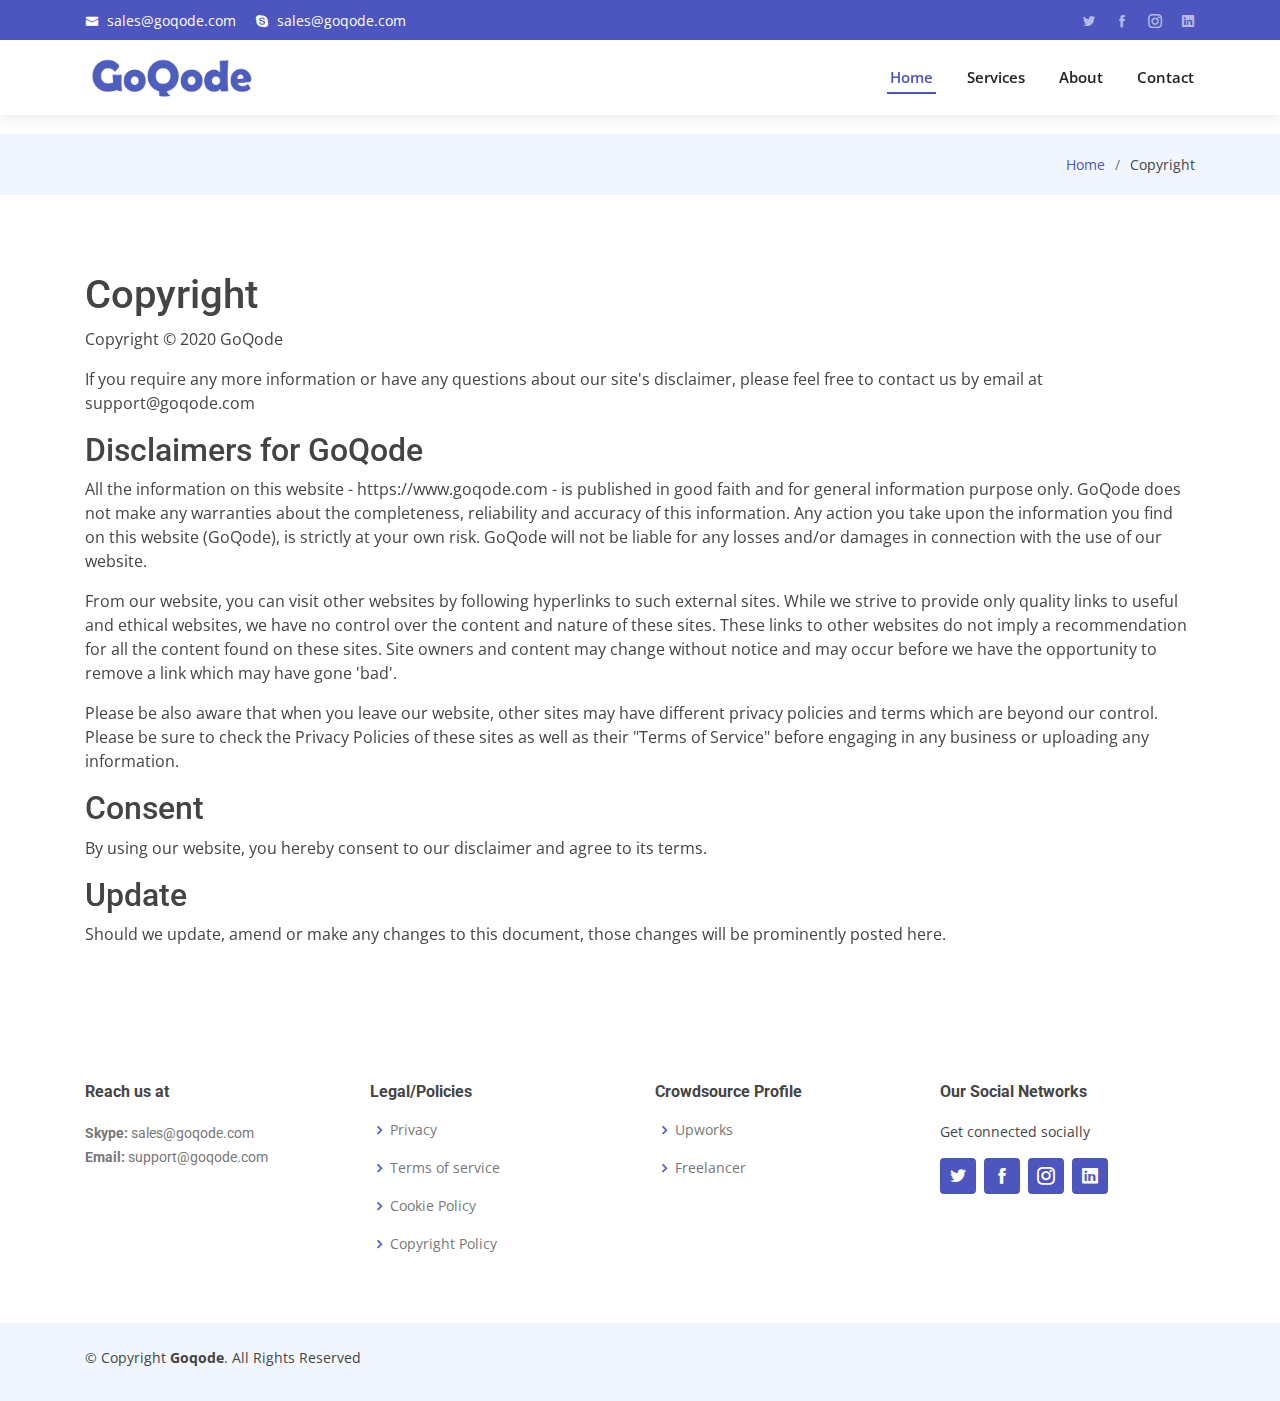
<file: copyright.html>
<!DOCTYPE html>
<html lang="en">
  <!-- ======================== Author: Goqode.com =============================== -->
  
<head>
  <meta charset="utf-8">
  <meta content="width=device-width, initial-scale=1.0" name="viewport">

  <title>GoQode - Copyright</title>
  <meta content="" name="descriptison">
  <meta content="" name="keywords">

  <link href="assets/img/favicon.png" rel="icon">
  <link href="assets/img/apple-touch-icon.jpg" rel="apple-touch-icon">
  <link href="https://fonts.googleapis.com/css?family=Open+Sans:300,300i,400,400i,600,600i,700,700i|Roboto:300,300i,400,400i,500,500i,600,600i,700,700i|Poppins:300,300i,400,400i,500,500i,600,600i,700,700i" rel="stylesheet">

  <!-- Vendor files -->
  <link href="assets/vendor/bootstrap/css/bootstrap.min.css" rel="stylesheet">
  <link href="assets/vendor/icofont/icofont.min.css" rel="stylesheet">
  <link href="assets/vendor/boxicons/css/boxicons.min.css" rel="stylesheet">
  <link href="assets/vendor/owl.carousel/assets/owl.carousel.min.css" rel="stylesheet">
  <link href="assets/vendor/venobox/venobox.css" rel="stylesheet">
  <link href="assets/vendor/aos/aos.css" rel="stylesheet">

  <!--Main CSS File -->
  <link href="assets/css/style.css" rel="stylesheet">


</head>

<body>

  <!-- ======= Top Bar ======= -->
  <div id="topbar" class="d-none d-lg-flex align-items-center fixed-top">
    <div class="container d-flex">
      <div class="contact-info mr-auto">
        <i class="icofont-envelope"></i> <a href="mailto:sales@goqode.com">sales@goqode.com</a>
        <i class="icofont-skype"></i> sales@goqode.com
      </div>
      <div class="social-links">
        <a href="https://twitter.com/GoQodeBlog" class="twitter" target="_blank"><i class="icofont-twitter"></i></a>
        <a href="https://www.facebook.com/thegoqode/" class="facebook" target="_blank"><i class="icofont-facebook"></i></a>
        <a href="https://www.instagram.com/goqode/" class="instagram" target="_blank"><i class="icofont-instagram"></i></a>
        <a href="https://linkedin.com/company/goqode" class="linkedin" target="_blank"><i class="icofont-linkedin"></i></i></a>
      </div>
    </div>
  </div>

  <!-- ======= Header ======= -->
  <header id="header" class="fixed-top">
    <div class="container d-flex align-items-center">

	  <div ><img src="assets/img/logo/goqode_header.png" class="header_logo"></div>

      <nav class="nav-menu d-none d-lg-block">
        <ul>
          <li class="active"><a href="index.html">Home</a></li>
          <li><a href="index.html#services">Services</a></li>
          <li><a href="index.html#about">About</a></li>
          <li><a href="index.html#contact">Contact</a></li>

        </ul>
      </nav><!-- .nav-menu -->

    </div>
  </header><!-- End Header -->

  <main id="main" data-aos="fade-up">

    <!-- ======= Breadcrumbs ======= -->
    <section class="breadcrumbs">
      <div class="container">

        <div class="d-flex justify-content-between align-items-center">
          <h2></h2>
          <ol>
            <li><a href="index.html">Home</a></li>
            <li>Copyright</li>
          </ol>
        </div>

      </div>
    </section><!-- End Breadcrumbs -->

    <section class="inner-page">
      <div class="container">
        <p></p>
        <h1>Copyright</h1>
        <p>Copyright © 2020 GoQode</p>
        <p>If you require any more information or have any questions about our site's disclaimer, please feel free to contact us by email at support@goqode.com</p>

        <h2>Disclaimers for GoQode</h2>

        <p>All the information on this website - https://www.goqode.com - is published in good faith and for general information purpose only. GoQode does not make any warranties about the completeness, reliability and accuracy of this information. Any action you take upon the information you find on this website (GoQode), is strictly at your own risk. GoQode will not be liable for any losses and/or damages in connection with the use of our website. 

        <p>From our website, you can visit other websites by following hyperlinks to such external sites. While we strive to provide only quality links to useful and ethical websites, we have no control over the content and nature of these sites. These links to other websites do not imply a recommendation for all the content found on these sites. Site owners and content may change without notice and may occur before we have the opportunity to remove a link which may have gone 'bad'.</p>

        <p>Please be also aware that when you leave our website, other sites may have different privacy policies and terms which are beyond our control. Please be sure to check the Privacy Policies of these sites as well as their "Terms of Service" before engaging in any business or uploading any information.</p>

        <h2>Consent</h2>

        <p>By using our website, you hereby consent to our disclaimer and agree to its terms.</p>

        <h2>Update</h2>

        <p>Should we update, amend or make any changes to this document, those changes will be prominently posted here.</p>
      </div>
    </section>

  </main><!-- End #main -->

 <!-- ======= Footer ======= -->
 <footer id="footer">

  <div class="footer-newsletter hide_item">
    <div class="container">
      <div class="row justify-content-center">
        <div class="col-lg-6">
          <h4>Join Our Newsletter</h4>
          <p>Tamen quem nulla quae legam multos aute sint culpa legam noster magna</p>
          <form action="" method="post">
            <input type="email" name="email"><input type="submit" value="Subscribe">
          </form>
        </div>
      </div>
    </div>
  </div>

  <div class="footer-top">
    <div class="container">
      <div class="row">
  
  
     <div class="col-lg-3 col-md-6 footer-contact">
          <h4>Reach us at<span></span></h4>
          <p>
            <strong>Skype:</strong> sales@goqode.com<br>
            <strong>Email:</strong> support@goqode.com<br>
          </p>
        </div>
    
     <div class="col-lg-3 col-md-6 footer-links">
          <h4>Legal/Policies</h4>
          <ul>
            <li><i class="bx bx-chevron-right"></i> <a href="/privacy">Privacy</a></li>
            <li><i class="bx bx-chevron-right"></i> <a href="/terms-service">Terms of service</a></li>
            <li><i class="bx bx-chevron-right"></i> <a href="/cookie-policy">Cookie Policy</a></li>
            <li><i class="bx bx-chevron-right"></i> <a href="/copyright">Copyright Policy</a></li>
          </ul>
        </div> 
     <div class="col-lg-3 col-md-6 footer-links">
      <h4>Crowdsource Profile</h4>
      <ul>
        <li><i class="bx bx-chevron-right"></i> <a href="#">Upworks</a></li>
        <li><i class="bx bx-chevron-right"></i> <a href="#">Freelancer</a></li>
      </ul>
    </div> 
    <div class="col-lg-3 col-md-6 footer-links">
          <h4>Our Social Networks</h4>
          <p>Get connected socially</p>
          <div class="social-links mt-3">
      <a href="https://twitter.com/GoQodeBlog" class="twitter" target="_blank"><i class="icofont-twitter"></i></a>
      <a href="https://www.facebook.com/thegoqode/" class="facebook" target="_blank"><i class="icofont-facebook"></i></a>
      <a href="https://www.instagram.com/goqode/" class="instagram" target="_blank"><i class="icofont-instagram"></i></a>
      <a href="https://linkedin.com/company/goqode" class="linkedin" target="_blank"><i class="icofont-linkedin"></i></i></a>
          </div>
        </div>
      </div>
    </div>
  </div>

  <div class="container py-4">
    <div class="copyright">
      &copy; Copyright <strong><span>Goqode</span></strong>. All Rights Reserved
    </div>
    <div class="credits">
    </div>
  </div>
</footer><!-- End Footer -->

  <div id="preloader"></div>
  <a href="#" class="back-to-top"><i class="icofont-simple-up"></i></a>

  <!-- Vendor JS Files -->
  <script src="assets/vendor/jquery/jquery.min.js"></script>
  <script src="assets/vendor/bootstrap/js/bootstrap.bundle.min.js"></script>
  <script src="assets/vendor/jquery.easing/jquery.easing.min.js"></script>
  <script src="assets/vendor/php-email-form/validate.js"></script>
  <script src="assets/vendor/waypoints/jquery.waypoints.min.js"></script>
  <script src="assets/vendor/counterup/counterup.min.js"></script>
  <script src="assets/vendor/owl.carousel/owl.carousel.min.js"></script>
  <script src="assets/vendor/isotope-layout/isotope.pkgd.min.js"></script>
  <script src="assets/vendor/venobox/venobox.min.js"></script>
  <script src="assets/vendor/aos/aos.js"></script>

  <!-- Template Main JS File -->
  <script src="assets/js/main.js"></script>

</body>

</html>
</file>
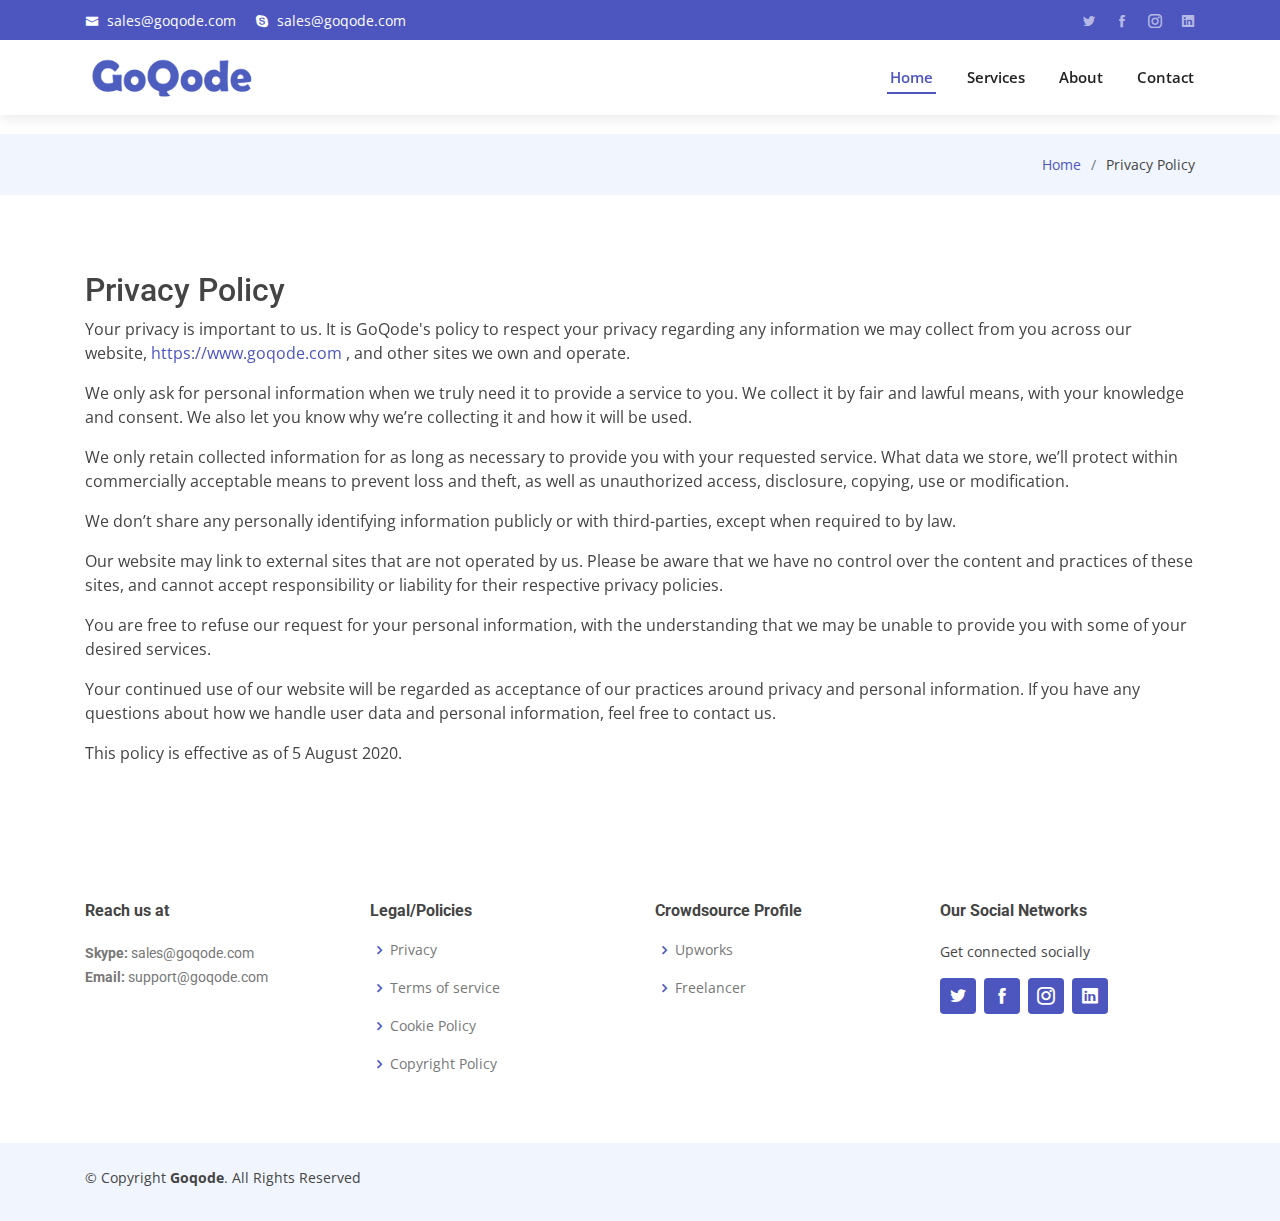
<file: privacy.html>
<!DOCTYPE html>
<html lang="en">
  <!-- ======================== Author: Goqode.com =============================== -->
  
<head>
  <meta charset="utf-8">
  <meta content="width=device-width, initial-scale=1.0" name="viewport">

  <title>GoQode - Privacy Policy</title>
  <meta content="" name="descriptison">
  <meta content="" name="keywords">

  <link href="assets/img/favicon.png" rel="icon">
  <link href="assets/img/apple-touch-icon.jpg" rel="apple-touch-icon">
  <link href="https://fonts.googleapis.com/css?family=Open+Sans:300,300i,400,400i,600,600i,700,700i|Roboto:300,300i,400,400i,500,500i,600,600i,700,700i|Poppins:300,300i,400,400i,500,500i,600,600i,700,700i" rel="stylesheet">

  <!-- Vendor files -->
  <link href="assets/vendor/bootstrap/css/bootstrap.min.css" rel="stylesheet">
  <link href="assets/vendor/icofont/icofont.min.css" rel="stylesheet">
  <link href="assets/vendor/boxicons/css/boxicons.min.css" rel="stylesheet">
  <link href="assets/vendor/owl.carousel/assets/owl.carousel.min.css" rel="stylesheet">
  <link href="assets/vendor/venobox/venobox.css" rel="stylesheet">
  <link href="assets/vendor/aos/aos.css" rel="stylesheet">

  <!--Main CSS File -->
  <link href="assets/css/style.css" rel="stylesheet">


</head>

<body>

  <!-- ======= Top Bar ======= -->
  <div id="topbar" class="d-none d-lg-flex align-items-center fixed-top">
    <div class="container d-flex">
      <div class="contact-info mr-auto">
        <i class="icofont-envelope"></i> <a href="mailto:sales@goqode.com">sales@goqode.com</a>
        <i class="icofont-skype"></i> sales@goqode.com
      </div>
      <div class="social-links">
        <a href="https://twitter.com/GoQodeBlog" class="twitter" target="_blank"><i class="icofont-twitter"></i></a>
        <a href="https://www.facebook.com/thegoqode/" class="facebook" target="_blank"><i class="icofont-facebook"></i></a>
        <a href="https://www.instagram.com/goqode/" class="instagram" target="_blank"><i class="icofont-instagram"></i></a>
        <a href="https://linkedin.com/company/goqode" class="linkedin" target="_blank"><i class="icofont-linkedin"></i></i></a>
      </div>
    </div>
  </div>

  <!-- ======= Header ======= -->
  <header id="header" class="fixed-top">
    <div class="container d-flex align-items-center">

	  <div ><img src="assets/img/logo/goqode_header.png" class="header_logo"></div>

      <nav class="nav-menu d-none d-lg-block">
        <ul>
          <li class="active"><a href="index.html">Home</a></li>
          <li><a href="index.html#services">Services</a></li>
          <li><a href="index.html#about">About</a></li>
          <li><a href="index.html#contact">Contact</a></li>

        </ul>
      </nav><!-- .nav-menu -->

    </div>
  </header><!-- End Header -->

  <main id="main" data-aos="fade-up">

    <!-- ======= Breadcrumbs ======= -->
    <section class="breadcrumbs">
      <div class="container">

        <div class="d-flex justify-content-between align-items-center">
          <h2></h2>
          <ol>
            <li><a href="index.html">Home</a></li>
            <li>Privacy Policy</li>
          </ol>
        </div>

      </div>
    </section><!-- End Breadcrumbs -->

    <section class="inner-page">
      <div class="container">
        <p></p>
        <h2>Privacy Policy</h2> 
        <p>Your privacy is important to us. It is GoQode's policy to respect your privacy regarding any information we may collect from you across our website, <a href="https://www.goqode.com">https://www.goqode.com </a>, and other sites we own and operate.</p>
        <p>We only ask for personal information when we truly need it to provide a service to you. We collect it by fair and lawful means, with your knowledge and consent. We also let you know why we’re collecting it and how it will be used.</p>
        <p>We only retain collected information for as long as necessary to provide you with your requested service. What data we store, we’ll protect within commercially acceptable means to prevent loss and theft, as well as unauthorized access, disclosure, copying, use or modification.</p>
        <p>We don’t share any personally identifying information publicly or with third-parties, except when required to by law.</p>
        <p>Our website may link to external sites that are not operated by us. Please be aware that we have no control over the content and practices of these sites, and cannot accept responsibility or liability for their respective privacy policies.</p>
        <p>You are free to refuse our request for your personal information, with the understanding that we may be unable to provide you with some of your desired services.</p>
        <p>Your continued use of our website will be regarded as acceptance of our practices around privacy and personal information. If you have any questions about how we handle user data and personal information, feel free to contact us.</p>
        <p>This policy is effective as of 5 August 2020.</p>
      </div>
    </section>

  </main><!-- End #main -->

 <!-- ======= Footer ======= -->
 <footer id="footer">

  <div class="footer-newsletter hide_item">
    <div class="container">
      <div class="row justify-content-center">
        <div class="col-lg-6">
          <h4>Join Our Newsletter</h4>
          <p>Tamen quem nulla quae legam multos aute sint culpa legam noster magna</p>
          <form action="" method="post">
            <input type="email" name="email"><input type="submit" value="Subscribe">
          </form>
        </div>
      </div>
    </div>
  </div>

  <div class="footer-top">
    <div class="container">
      <div class="row">
  
  
     <div class="col-lg-3 col-md-6 footer-contact">
          <h4>Reach us at<span></span></h4>
          <p>
            <strong>Skype:</strong> sales@goqode.com<br>
            <strong>Email:</strong> support@goqode.com<br>
          </p>
        </div>
    
     <div class="col-lg-3 col-md-6 footer-links">
          <h4>Legal/Policies</h4>
          <ul>
            <li><i class="bx bx-chevron-right"></i> <a href="/privacy">Privacy</a></li>
            <li><i class="bx bx-chevron-right"></i> <a href="/terms-service">Terms of service</a></li>
            <li><i class="bx bx-chevron-right"></i> <a href="/cookie-policy">Cookie Policy</a></li>
            <li><i class="bx bx-chevron-right"></i> <a href="/copyright">Copyright Policy</a></li>
          </ul>
        </div> 
     <div class="col-lg-3 col-md-6 footer-links">
      <h4>Crowdsource Profile</h4>
      <ul>
        <li><i class="bx bx-chevron-right"></i> <a href="#">Upworks</a></li>
        <li><i class="bx bx-chevron-right"></i> <a href="#">Freelancer</a></li>
      </ul>
    </div> 
    <div class="col-lg-3 col-md-6 footer-links">
          <h4>Our Social Networks</h4>
          <p>Get connected socially</p>
          <div class="social-links mt-3">
      <a href="https://twitter.com/GoQodeBlog" class="twitter" target="_blank"><i class="icofont-twitter"></i></a>
      <a href="https://www.facebook.com/thegoqode/" class="facebook" target="_blank"><i class="icofont-facebook"></i></a>
      <a href="https://www.instagram.com/goqode/" class="instagram" target="_blank"><i class="icofont-instagram"></i></a>
      <a href="https://linkedin.com/company/goqode" class="linkedin" target="_blank"><i class="icofont-linkedin"></i></i></a>
          </div>
        </div>
      </div>
    </div>
  </div>

  <div class="container py-4">
    <div class="copyright">
      &copy; Copyright <strong><span>Goqode</span></strong>. All Rights Reserved
    </div>
    <div class="credits">
    </div>
  </div>
</footer><!-- End Footer -->

  <div id="preloader"></div>
  <a href="#" class="back-to-top"><i class="icofont-simple-up"></i></a>

  <!-- Vendor JS Files -->
  <script src="assets/vendor/jquery/jquery.min.js"></script>
  <script src="assets/vendor/bootstrap/js/bootstrap.bundle.min.js"></script>
  <script src="assets/vendor/jquery.easing/jquery.easing.min.js"></script>
  <script src="assets/vendor/php-email-form/validate.js"></script>
  <script src="assets/vendor/waypoints/jquery.waypoints.min.js"></script>
  <script src="assets/vendor/counterup/counterup.min.js"></script>
  <script src="assets/vendor/owl.carousel/owl.carousel.min.js"></script>
  <script src="assets/vendor/isotope-layout/isotope.pkgd.min.js"></script>
  <script src="assets/vendor/venobox/venobox.min.js"></script>
  <script src="assets/vendor/aos/aos.js"></script>

  <!-- Template Main JS File -->
  <script src="assets/js/main.js"></script>

</body>

</html>
</file>
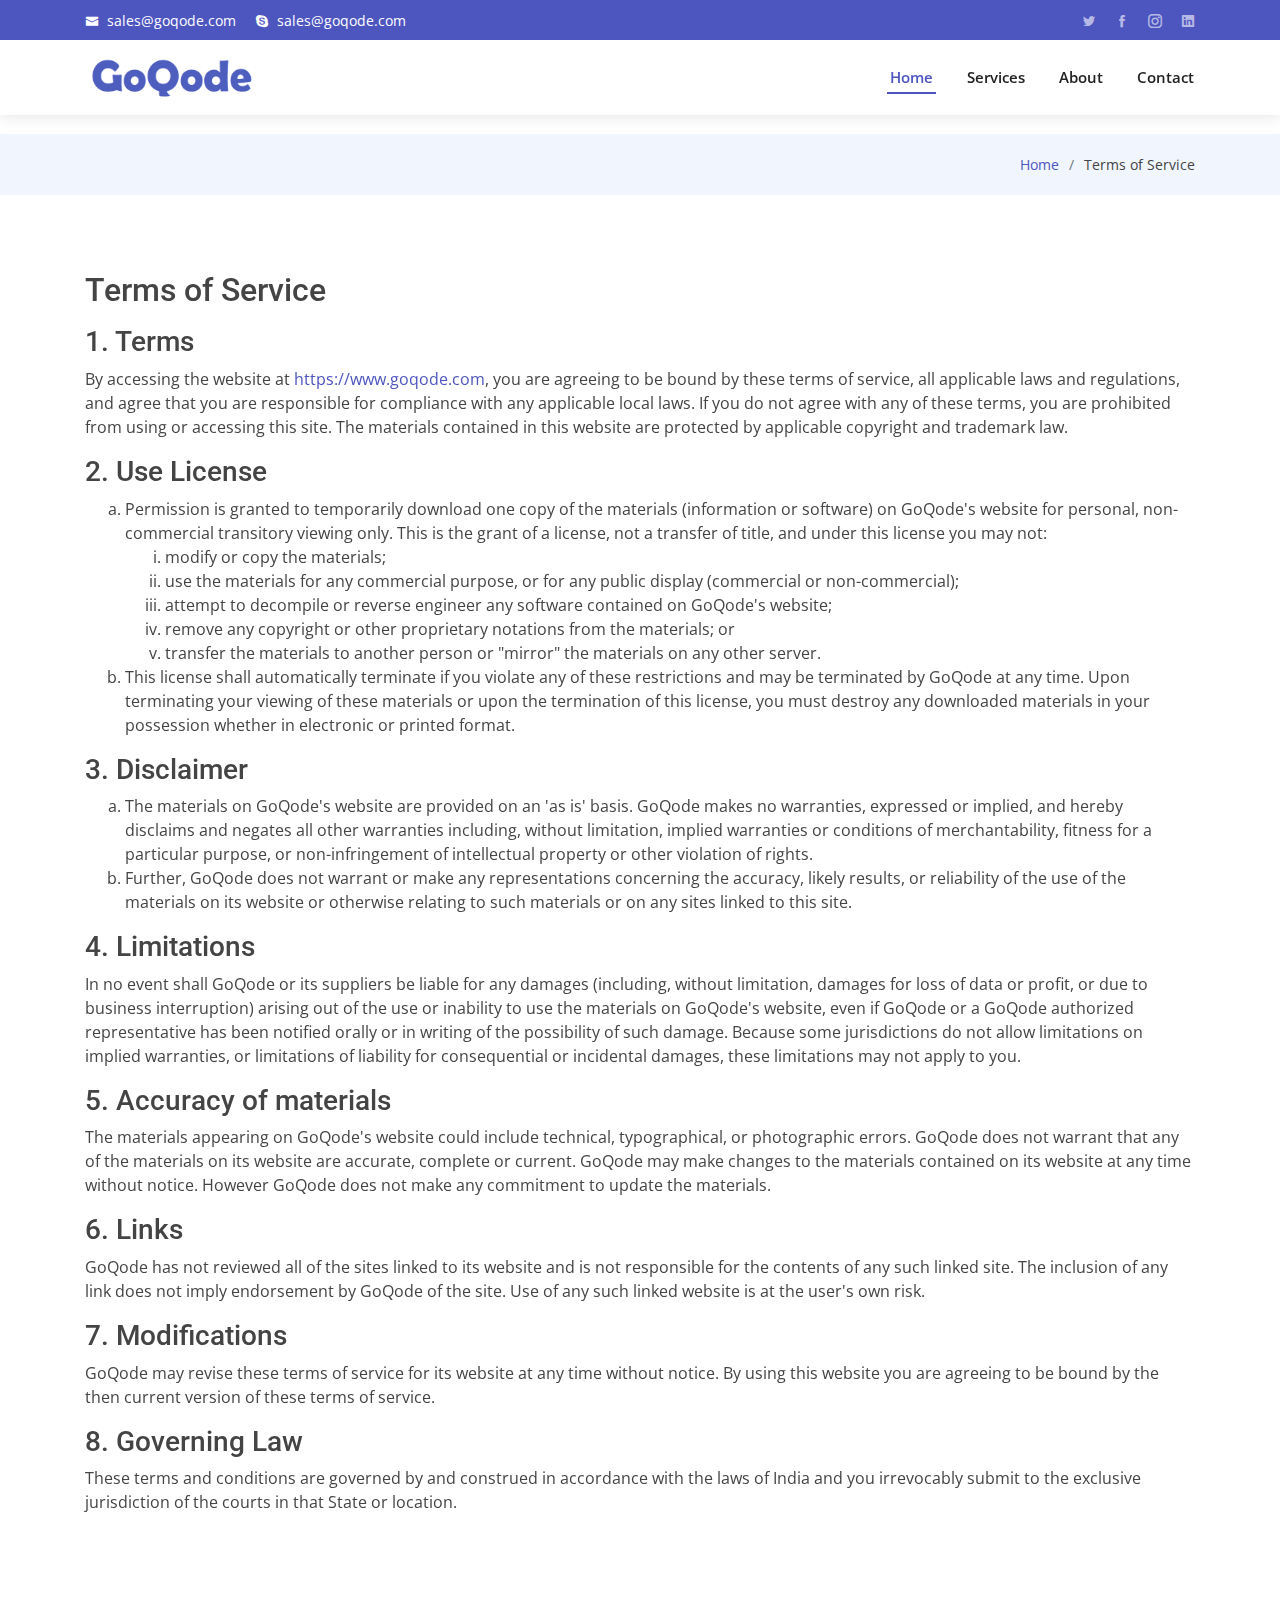
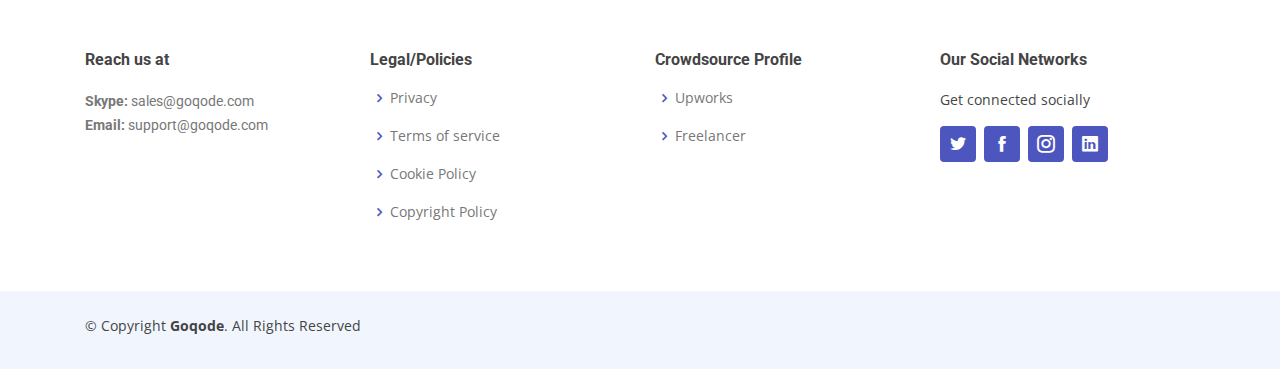
<file: terms-service.html>
<!DOCTYPE html>
<html lang="en">
  <!-- ======================== Author: Goqode.com =============================== -->
  
<head>
  <meta charset="utf-8">
  <meta content="width=device-width, initial-scale=1.0" name="viewport">

  <title>GoQode - Terms of Service</title>
  <meta content="" name="descriptison">
  <meta content="" name="keywords">

  <link href="assets/img/favicon.png" rel="icon">
  <link href="assets/img/apple-touch-icon.jpg" rel="apple-touch-icon">
  <link href="https://fonts.googleapis.com/css?family=Open+Sans:300,300i,400,400i,600,600i,700,700i|Roboto:300,300i,400,400i,500,500i,600,600i,700,700i|Poppins:300,300i,400,400i,500,500i,600,600i,700,700i" rel="stylesheet">

  <!-- Vendor files -->
  <link href="assets/vendor/bootstrap/css/bootstrap.min.css" rel="stylesheet">
  <link href="assets/vendor/icofont/icofont.min.css" rel="stylesheet">
  <link href="assets/vendor/boxicons/css/boxicons.min.css" rel="stylesheet">
  <link href="assets/vendor/owl.carousel/assets/owl.carousel.min.css" rel="stylesheet">
  <link href="assets/vendor/venobox/venobox.css" rel="stylesheet">
  <link href="assets/vendor/aos/aos.css" rel="stylesheet">

  <!--Main CSS File -->
  <link href="assets/css/style.css" rel="stylesheet">


</head>

<body>

  <!-- ======= Top Bar ======= -->
  <div id="topbar" class="d-none d-lg-flex align-items-center fixed-top">
    <div class="container d-flex">
      <div class="contact-info mr-auto">
        <i class="icofont-envelope"></i> <a href="mailto:sales@goqode.com">sales@goqode.com</a>
        <i class="icofont-skype"></i> sales@goqode.com
      </div>
      <div class="social-links">
        <a href="https://twitter.com/GoQodeBlog" class="twitter" target="_blank"><i class="icofont-twitter"></i></a>
        <a href="https://www.facebook.com/thegoqode/" class="facebook" target="_blank"><i class="icofont-facebook"></i></a>
        <a href="https://www.instagram.com/goqode/" class="instagram" target="_blank"><i class="icofont-instagram"></i></a>
        <a href="https://linkedin.com/company/goqode" class="linkedin" target="_blank"><i class="icofont-linkedin"></i></i></a>
      </div>
    </div>
  </div>

  <!-- ======= Header ======= -->
  <header id="header" class="fixed-top">
    <div class="container d-flex align-items-center">
	  <div ><img src="assets/img/logo/goqode_header.png" class="header_logo"></div>

      <nav class="nav-menu d-none d-lg-block">
        <ul>
          <li class="active"><a href="index.html">Home</a></li>
          <li><a href="index.html#services">Services</a></li>
          <li><a href="index.html#about">About</a></li>
          <li><a href="index.html#contact">Contact</a></li>

        </ul>
      </nav><!-- .nav-menu -->

    </div>
  </header><!-- End Header -->

  <main id="main" data-aos="fade-up">

    <!-- ======= Breadcrumbs ======= -->
    <section class="breadcrumbs">
      <div class="container">

        <div class="d-flex justify-content-between align-items-center">
          <h2></h2>
          <ol>
            <li><a href="index.html">Home</a></li>
            <li>Terms of Service</li>
          </ol>
        </div>

      </div>
    </section><!-- End Breadcrumbs -->

    <section class="inner-page">
      <div class="container">
        <p></p>
        <h2>Terms of Service</h2>
        <p></p>
        <h3>1. Terms</h3>
        <p>By accessing the website at <a href="https://www.goqode.com">https://www.goqode.com</a>, you are agreeing to be bound by these terms of service, all applicable laws and regulations, and agree that you are responsible for compliance with any applicable local laws. If you do not agree with any of these terms, you are prohibited from using or accessing this site. The materials contained in this website are protected by applicable copyright and trademark law.</p>
        <h3>2. Use License</h3>
        <ol type="a">
          <li>Permission is granted to temporarily download one copy of the materials (information or software) on GoQode's website for personal, non-commercial transitory viewing only. This is the grant of a license, not a transfer of title, and under this license you may not:
          <ol type="i">
              <li>modify or copy the materials;</li>
              <li>use the materials for any commercial purpose, or for any public display (commercial or non-commercial);</li>
              <li>attempt to decompile or reverse engineer any software contained on GoQode's website;</li>
              <li>remove any copyright or other proprietary notations from the materials; or</li>
              <li>transfer the materials to another person or "mirror" the materials on any other server.</li>
          </ol>
          </li>
          <li>This license shall automatically terminate if you violate any of these restrictions and may be terminated by GoQode at any time. Upon terminating your viewing of these materials or upon the termination of this license, you must destroy any downloaded materials in your possession whether in electronic or printed format.</li>
        </ol>
        <h3>3. Disclaimer</h3>
        <ol type="a">
          <li>The materials on GoQode's website are provided on an 'as is' basis. GoQode makes no warranties, expressed or implied, and hereby disclaims and negates all other warranties including, without limitation, implied warranties or conditions of merchantability, fitness for a particular purpose, or non-infringement of intellectual property or other violation of rights.</li>
          <li>Further, GoQode does not warrant or make any representations concerning the accuracy, likely results, or reliability of the use of the materials on its website or otherwise relating to such materials or on any sites linked to this site.</li>
        </ol>
        <h3>4. Limitations</h3>
        <p>In no event shall GoQode or its suppliers be liable for any damages (including, without limitation, damages for loss of data or profit, or due to business interruption) arising out of the use or inability to use the materials on GoQode's website, even if GoQode or a GoQode authorized representative has been notified orally or in writing of the possibility of such damage. Because some jurisdictions do not allow limitations on implied warranties, or limitations of liability for consequential or incidental damages, these limitations may not apply to you.</p>
        <h3>5. Accuracy of materials</h3>
        <p>The materials appearing on GoQode's website could include technical, typographical, or photographic errors. GoQode does not warrant that any of the materials on its website are accurate, complete or current. GoQode may make changes to the materials contained on its website at any time without notice. However GoQode does not make any commitment to update the materials.</p>
        <h3>6. Links</h3>
        <p>GoQode has not reviewed all of the sites linked to its website and is not responsible for the contents of any such linked site. The inclusion of any link does not imply endorsement by GoQode of the site. Use of any such linked website is at the user's own risk.</p>
        <h3>7. Modifications</h3>
        <p>GoQode may revise these terms of service for its website at any time without notice. By using this website you are agreeing to be bound by the then current version of these terms of service.</p>
        <h3>8. Governing Law</h3>
        <p>These terms and conditions are governed by and construed in accordance with the laws of India and you irrevocably submit to the exclusive jurisdiction of the courts in that State or location.</p>
      </div>
    </section>

  </main><!-- End #main -->

 <!-- ======= Footer ======= -->
 <footer id="footer">

  <div class="footer-newsletter hide_item">
    <div class="container">
      <div class="row justify-content-center">
        <div class="col-lg-6">
          <h4>Join Our Newsletter</h4>
          <p>Tamen quem nulla quae legam multos aute sint culpa legam noster magna</p>
          <form action="" method="post">
            <input type="email" name="email"><input type="submit" value="Subscribe">
          </form>
        </div>
      </div>
    </div>
  </div>

  <div class="footer-top">
    <div class="container">
      <div class="row">
  
  
     <div class="col-lg-3 col-md-6 footer-contact">
          <h4>Reach us at<span></span></h4>
          <p>
            <strong>Skype:</strong> sales@goqode.com<br>
            <strong>Email:</strong> support@goqode.com<br>
          </p>
        </div>
    
     <div class="col-lg-3 col-md-6 footer-links">
          <h4>Legal/Policies</h4>
          <ul>
            <li><i class="bx bx-chevron-right"></i> <a href="/privacy">Privacy</a></li>
            <li><i class="bx bx-chevron-right"></i> <a href="/terms-service">Terms of service</a></li>
            <li><i class="bx bx-chevron-right"></i> <a href="/cookie-policy">Cookie Policy</a></li>
            <li><i class="bx bx-chevron-right"></i> <a href="/copyright">Copyright Policy</a></li>
          </ul>
        </div> 
     <div class="col-lg-3 col-md-6 footer-links">
      <h4>Crowdsource Profile</h4>
      <ul>
        <li><i class="bx bx-chevron-right"></i> <a href="#">Upworks</a></li>
        <li><i class="bx bx-chevron-right"></i> <a href="#">Freelancer</a></li>
      </ul>
    </div> 
    <div class="col-lg-3 col-md-6 footer-links">
          <h4>Our Social Networks</h4>
          <p>Get connected socially</p>
          <div class="social-links mt-3">
      <a href="https://twitter.com/GoQodeBlog" class="twitter" target="_blank"><i class="icofont-twitter"></i></a>
      <a href="https://www.facebook.com/thegoqode/" class="facebook" target="_blank"><i class="icofont-facebook"></i></a>
      <a href="https://www.instagram.com/goqode/" class="instagram" target="_blank"><i class="icofont-instagram"></i></a>
      <a href="https://linkedin.com/company/goqode" class="linkedin" target="_blank"><i class="icofont-linkedin"></i></i></a>
          </div>
        </div>
      </div>
    </div>
  </div>

  <div class="container py-4">
    <div class="copyright">
      &copy; Copyright <strong><span>Goqode</span></strong>. All Rights Reserved
    </div>
    <div class="credits">
    </div>
  </div>
</footer><!-- End Footer -->

  <div id="preloader"></div>
  <a href="#" class="back-to-top"><i class="icofont-simple-up"></i></a>

  <!-- Vendor JS Files -->
  <script src="assets/vendor/jquery/jquery.min.js"></script>
  <script src="assets/vendor/bootstrap/js/bootstrap.bundle.min.js"></script>
  <script src="assets/vendor/jquery.easing/jquery.easing.min.js"></script>
  <script src="assets/vendor/php-email-form/validate.js"></script>
  <script src="assets/vendor/waypoints/jquery.waypoints.min.js"></script>
  <script src="assets/vendor/counterup/counterup.min.js"></script>
  <script src="assets/vendor/owl.carousel/owl.carousel.min.js"></script>
  <script src="assets/vendor/isotope-layout/isotope.pkgd.min.js"></script>
  <script src="assets/vendor/venobox/venobox.min.js"></script>
  <script src="assets/vendor/aos/aos.js"></script>

  <!-- Template Main JS File -->
  <script src="assets/js/main.js"></script>

</body>

</html>
</file>
<file: assets/vendor/venobox/venobox.css>
/* ------ venobox.css --------*/
.vbox-overlay *, .vbox-overlay *:before, .vbox-overlay *:after{
    -webkit-backface-visibility: hidden;
    -webkit-box-sizing:border-box;
    -moz-box-sizing:border-box;
    box-sizing:border-box;
}
.vbox-overlay * { 
    -webkit-backface-visibility: visible;
    backface-visibility: visible;
}
.vbox-overlay{
    display: -webkit-flex;
    display: flex;
    -webkit-flex-direction: column;
    flex-direction: column;
    -webkit-justify-content: center;
    justify-content: center;
    -webkit-align-items: center;
    align-items: center;
    position: fixed;
    left: 0;
    top: 0;
    bottom: 0;
    right: 0;
    z-index: 999999;
}

/* ----- navigation ----- */
.vbox-title{
    width: 100%;
    height: 40px;
    float: left;
    text-align: center;
    line-height: 28px;
    font-size: 12px;
    padding: 6px 50px;
    overflow: hidden;
    position: fixed;
    display: none;
    left: 0;
    z-index: 89;
}
.vbox-close{
    cursor: pointer;
    position: fixed;
    top: -1px;
    right: 0;
    width: 50px;
    height: 40px;
    padding: 6px;
    display: block;
    background-position:10px center;
    overflow: hidden;
    font-size: 24px;
    line-height: 1;
    text-align: center;
    z-index: 99;
}
.vbox-left{
    cursor: pointer;
    position: fixed;
    left: 0;
    height: 40px;
    overflow: hidden;
    line-height: 28px;
    font-size: 12px;
    z-index: 99;
    display: flex;
    align-items:center;
}
.vbox-num{
    display: inline-block;
    margin: 6px 0 6px 15px;
}
/* ----- Social share ----- */
.vbox-share{
    line-height: 28px;
    font-size: 12px;
    overflow: hidden;
    position: fixed;
    left: 0;
    z-index: 98;
    display: flex;
    align-items:center;
    justify-content: center;
    width: 100%;
    text-align: center;
}
.vbox-share svg{
    max-height: 28px;
    width: 28px;
    z-index: 10;
    margin-left: 12px;
    margin-top: 6px;
    margin-bottom: 6px;
    vertical-align: middle;
}


/* ----- navigation ARROWS ----- */
.vbox-next, .vbox-prev{
    position: fixed;
    top: 50%;
    margin-top: -15px;
    overflow: hidden;
    cursor: pointer;
    display: block;
    width: 45px;
    height: 45px;
    z-index: 99;
}
.vbox-next span, .vbox-prev span{
    position: relative;
    width: 20px;
    height: 20px;
    border: 2px solid transparent;
    border-top-color: #B6B6B6;
    border-right-color: #B6B6B6;
    text-indent: -100px;
    position: absolute;
    top: 8px;
    display: block;
}
.vbox-prev{
    left: 15px;
}
.vbox-next{
    right: 15px;
}
.vbox-prev span{
    left: 10px;
    -ms-transform: rotate(-135deg);
    -webkit-transform: rotate(-135deg);
    transform: rotate(-135deg);
}
.vbox-next span{
    -ms-transform: rotate(45deg);
    -webkit-transform: rotate(45deg);
    transform: rotate(45deg);
    right: 10px;
}
/* ------- inline window ------ */
.vbox-inline{
    width: 420px;
    height: 315px;
    height: 70vh;
    padding: 10px;
    background: #fff;
    margin: 0 auto;
    overflow: auto;
    text-align: left;
}
/* ------- Video & iFrames window ------ */
.venoframe{
    max-width: 100%;
    width: 100%;
    border: none;
    width: 100%;
    height: 260px;
    height: 70vh;
}
.venoframe.vbvid{
    height: 260px;
}
@media (min-width: 768px) {
    .venoframe, .vbox-inline{
        width: 90%;
        height: 360px;
        height: 70vh;
    }
    .venoframe.vbvid{
        width: 640px;
        height: 360px;
    }
}
@media (min-width: 992px) {
    .venoframe, .vbox-inline{
        max-width: 1200px;
        width: 80%;
        height: 540px;
        height: 70vh;
    }
    .venoframe.vbvid{
        width: 960px;
        height: 540px;
    }
}
/* 
Please do NOT edit this part! 
or at least read this note: http://i.imgur.com/7C0ws9e.gif
*/
.vbox-open{
    overflow: hidden;
}
.vbox-container{
    position: absolute;
    left: 0;
    right: 0;
    top: 0;
    bottom: 0;
    overflow-x: hidden;
    overflow-y: scroll;
    overflow-scrolling: touch;
    -webkit-overflow-scrolling: touch;
    z-index: 20;
    max-height: 100%;

}

.vbox-content{
    text-align: center;
    float: left;
    width: 100%;
    position: relative;
    overflow: hidden;
    padding: 20px 4%;
}
.vbox-container img{
    max-width: 100%;
    height: auto;
}
.vbox-figlio{
    box-shadow: 0 0 12px rgba(0,0,0,0.19), 0 6px 6px rgba(0,0,0,0.23);
    max-width: 100%;
    text-align: initial;
}
img.vbox-figlio{
    -webkit-user-select: none;
-khtml-user-select: none;
-moz-user-select: none;
-o-user-select: none;
user-select: none;
}
.vbox-content.swipe-left{
    margin-left: -200px !important;
}
.vbox-content.swipe-right{
    margin-left: 200px !important;
}
.vbox-animated{
    webkit-transition: margin 300ms ease-out;
    transition: margin 300ms ease-out;
}

/* ---------- preloader ----------
 * SPINKIT 
 * http://tobiasahlin.com/spinkit/
-------------------------------- */
.sk-double-bounce,.sk-rotating-plane{width:40px;height:40px;margin:40px auto}.sk-rotating-plane{background-color:#333;-webkit-animation:sk-rotatePlane 1.2s infinite ease-in-out;animation:sk-rotatePlane 1.2s infinite ease-in-out}@-webkit-keyframes sk-rotatePlane{0%{-webkit-transform:perspective(120px) rotateX(0) rotateY(0);transform:perspective(120px) rotateX(0) rotateY(0)}50%{-webkit-transform:perspective(120px) rotateX(-180.1deg) rotateY(0);transform:perspective(120px) rotateX(-180.1deg) rotateY(0)}100%{-webkit-transform:perspective(120px) rotateX(-180deg) rotateY(-179.9deg);transform:perspective(120px) rotateX(-180deg) rotateY(-179.9deg)}}@keyframes sk-rotatePlane{0%{-webkit-transform:perspective(120px) rotateX(0) rotateY(0);transform:perspective(120px) rotateX(0) rotateY(0)}50%{-webkit-transform:perspective(120px) rotateX(-180.1deg) rotateY(0);transform:perspective(120px) rotateX(-180.1deg) rotateY(0)}100%{-webkit-transform:perspective(120px) rotateX(-180deg) rotateY(-179.9deg);transform:perspective(120px) rotateX(-180deg) rotateY(-179.9deg)}}.sk-double-bounce{position:relative}.sk-double-bounce .sk-child{width:100%;height:100%;border-radius:50%;background-color:#333;opacity:.6;position:absolute;top:0;left:0;-webkit-animation:sk-doubleBounce 2s infinite ease-in-out;animation:sk-doubleBounce 2s infinite ease-in-out}.sk-chasing-dots .sk-child,.sk-spinner-pulse,.sk-three-bounce .sk-child{background-color:#333;border-radius:100%}.sk-double-bounce .sk-double-bounce2{-webkit-animation-delay:-1s;animation-delay:-1s}@-webkit-keyframes sk-doubleBounce{0%,100%{-webkit-transform:scale(0);transform:scale(0)}50%{-webkit-transform:scale(1);transform:scale(1)}}@keyframes sk-doubleBounce{0%,100%{-webkit-transform:scale(0);transform:scale(0)}50%{-webkit-transform:scale(1);transform:scale(1)}}.sk-wave{margin:40px auto;width:50px;height:40px;text-align:center;font-size:10px}.sk-wave .sk-rect{background-color:#333;height:100%;width:6px;display:inline-block;-webkit-animation:sk-waveStretchDelay 1.2s infinite ease-in-out;animation:sk-waveStretchDelay 1.2s infinite ease-in-out}.sk-wave .sk-rect1{-webkit-animation-delay:-1.2s;animation-delay:-1.2s}.sk-wave .sk-rect2{-webkit-animation-delay:-1.1s;animation-delay:-1.1s}.sk-wave .sk-rect3{-webkit-animation-delay:-1s;animation-delay:-1s}.sk-wave .sk-rect4{-webkit-animation-delay:-.9s;animation-delay:-.9s}.sk-wave .sk-rect5{-webkit-animation-delay:-.8s;animation-delay:-.8s}@-webkit-keyframes sk-waveStretchDelay{0%,100%,40%{-webkit-transform:scaleY(.4);transform:scaleY(.4)}20%{-webkit-transform:scaleY(1);transform:scaleY(1)}}@keyframes sk-waveStretchDelay{0%,100%,40%{-webkit-transform:scaleY(.4);transform:scaleY(.4)}20%{-webkit-transform:scaleY(1);transform:scaleY(1)}}.sk-wandering-cubes{margin:40px auto;width:40px;height:40px;position:relative}.sk-wandering-cubes .sk-cube{background-color:#333;width:10px;height:10px;position:absolute;top:0;left:0;-webkit-animation:sk-wanderingCube 1.8s ease-in-out -1.8s infinite both;animation:sk-wanderingCube 1.8s ease-in-out -1.8s infinite both}.sk-chasing-dots,.sk-spinner-pulse{width:40px;height:40px;margin:40px auto}.sk-wandering-cubes .sk-cube2{-webkit-animation-delay:-.9s;animation-delay:-.9s}@-webkit-keyframes sk-wanderingCube{0%{-webkit-transform:rotate(0);transform:rotate(0)}25%{-webkit-transform:translateX(30px) rotate(-90deg) scale(.5);transform:translateX(30px) rotate(-90deg) scale(.5)}50%{-webkit-transform:translateX(30px) translateY(30px) rotate(-179deg);transform:translateX(30px) translateY(30px) rotate(-179deg)}50.1%{-webkit-transform:translateX(30px) translateY(30px) rotate(-180deg);transform:translateX(30px) translateY(30px) rotate(-180deg)}75%{-webkit-transform:translateX(0) translateY(30px) rotate(-270deg) scale(.5);transform:translateX(0) translateY(30px) rotate(-270deg) scale(.5)}100%{-webkit-transform:rotate(-360deg);transform:rotate(-360deg)}}@keyframes sk-wanderingCube{0%{-webkit-transform:rotate(0);transform:rotate(0)}25%{-webkit-transform:translateX(30px) rotate(-90deg) scale(.5);transform:translateX(30px) rotate(-90deg) scale(.5)}50%{-webkit-transform:translateX(30px) translateY(30px) rotate(-179deg);transform:translateX(30px) translateY(30px) rotate(-179deg)}50.1%{-webkit-transform:translateX(30px) translateY(30px) rotate(-180deg);transform:translateX(30px) translateY(30px) rotate(-180deg)}75%{-webkit-transform:translateX(0) translateY(30px) rotate(-270deg) scale(.5);transform:translateX(0) translateY(30px) rotate(-270deg) scale(.5)}100%{-webkit-transform:rotate(-360deg);transform:rotate(-360deg)}}.sk-spinner-pulse{-webkit-animation:sk-pulseScaleOut 1s infinite ease-in-out;animation:sk-pulseScaleOut 1s infinite ease-in-out}@-webkit-keyframes sk-pulseScaleOut{0%{-webkit-transform:scale(0);transform:scale(0)}100%{-webkit-transform:scale(1);transform:scale(1);opacity:0}}@keyframes sk-pulseScaleOut{0%{-webkit-transform:scale(0);transform:scale(0)}100%{-webkit-transform:scale(1);transform:scale(1);opacity:0}}.sk-chasing-dots{position:relative;text-align:center;-webkit-animation:sk-chasingDotsRotate 2s infinite linear;animation:sk-chasingDotsRotate 2s infinite linear}.sk-chasing-dots .sk-child{width:60%;height:60%;display:inline-block;position:absolute;top:0;-webkit-animation:sk-chasingDotsBounce 2s infinite ease-in-out;animation:sk-chasingDotsBounce 2s infinite ease-in-out}.sk-chasing-dots .sk-dot2{top:auto;bottom:0;-webkit-animation-delay:-1s;animation-delay:-1s}@-webkit-keyframes sk-chasingDotsRotate{100%{-webkit-transform:rotate(360deg);transform:rotate(360deg)}}@keyframes sk-chasingDotsRotate{100%{-webkit-transform:rotate(360deg);transform:rotate(360deg)}}@-webkit-keyframes sk-chasingDotsBounce{0%,100%{-webkit-transform:scale(0);transform:scale(0)}50%{-webkit-transform:scale(1);transform:scale(1)}}@keyframes sk-chasingDotsBounce{0%,100%{-webkit-transform:scale(0);transform:scale(0)}50%{-webkit-transform:scale(1);transform:scale(1)}}.sk-three-bounce{margin:40px auto;width:80px;text-align:center}.sk-three-bounce .sk-child{width:20px;height:20px;display:inline-block;-webkit-animation:sk-three-bounce 1.4s ease-in-out 0s infinite both;animation:sk-three-bounce 1.4s ease-in-out 0s infinite both}.sk-circle .sk-child:before,.sk-fading-circle .sk-circle:before{display:block;border-radius:100%;content:'';background-color:#333}.sk-three-bounce .sk-bounce1{-webkit-animation-delay:-.32s;animation-delay:-.32s}.sk-three-bounce .sk-bounce2{-webkit-animation-delay:-.16s;animation-delay:-.16s}@-webkit-keyframes sk-three-bounce{0%,100%,80%{-webkit-transform:scale(0);transform:scale(0)}40%{-webkit-transform:scale(1);transform:scale(1)}}@keyframes sk-three-bounce{0%,100%,80%{-webkit-transform:scale(0);transform:scale(0)}40%{-webkit-transform:scale(1);transform:scale(1)}}.sk-circle{margin:40px auto;width:40px;height:40px;position:relative}.sk-circle .sk-child{width:100%;height:100%;position:absolute;left:0;top:0}.sk-circle .sk-child:before{margin:0 auto;width:15%;height:15%;-webkit-animation:sk-circleBounceDelay 1.2s infinite ease-in-out both;animation:sk-circleBounceDelay 1.2s infinite ease-in-out both}.sk-circle .sk-circle2{-webkit-transform:rotate(30deg);-ms-transform:rotate(30deg);transform:rotate(30deg)}.sk-circle .sk-circle3{-webkit-transform:rotate(60deg);-ms-transform:rotate(60deg);transform:rotate(60deg)}.sk-circle .sk-circle4{-webkit-transform:rotate(90deg);-ms-transform:rotate(90deg);transform:rotate(90deg)}.sk-circle .sk-circle5{-webkit-transform:rotate(120deg);-ms-transform:rotate(120deg);transform:rotate(120deg)}.sk-circle .sk-circle6{-webkit-transform:rotate(150deg);-ms-transform:rotate(150deg);transform:rotate(150deg)}.sk-circle .sk-circle7{-webkit-transform:rotate(180deg);-ms-transform:rotate(180deg);transform:rotate(180deg)}.sk-circle .sk-circle8{-webkit-transform:rotate(210deg);-ms-transform:rotate(210deg);transform:rotate(210deg)}.sk-circle .sk-circle9{-webkit-transform:rotate(240deg);-ms-transform:rotate(240deg);transform:rotate(240deg)}.sk-circle .sk-circle10{-webkit-transform:rotate(270deg);-ms-transform:rotate(270deg);transform:rotate(270deg)}.sk-circle .sk-circle11{-webkit-transform:rotate(300deg);-ms-transform:rotate(300deg);transform:rotate(300deg)}.sk-circle .sk-circle12{-webkit-transform:rotate(330deg);-ms-transform:rotate(330deg);transform:rotate(330deg)}.sk-circle .sk-circle2:before{-webkit-animation-delay:-1.1s;animation-delay:-1.1s}.sk-circle .sk-circle3:before{-webkit-animation-delay:-1s;animation-delay:-1s}.sk-circle .sk-circle4:before{-webkit-animation-delay:-.9s;animation-delay:-.9s}.sk-circle .sk-circle5:before{-webkit-animation-delay:-.8s;animation-delay:-.8s}.sk-circle .sk-circle6:before{-webkit-animation-delay:-.7s;animation-delay:-.7s}.sk-circle .sk-circle7:before{-webkit-animation-delay:-.6s;animation-delay:-.6s}.sk-circle .sk-circle8:before{-webkit-animation-delay:-.5s;animation-delay:-.5s}.sk-circle .sk-circle9:before{-webkit-animation-delay:-.4s;animation-delay:-.4s}.sk-circle .sk-circle10:before{-webkit-animation-delay:-.3s;animation-delay:-.3s}.sk-circle .sk-circle11:before{-webkit-animation-delay:-.2s;animation-delay:-.2s}.sk-circle .sk-circle12:before{-webkit-animation-delay:-.1s;animation-delay:-.1s}@-webkit-keyframes sk-circleBounceDelay{0%,100%,80%{-webkit-transform:scale(0);transform:scale(0)}40%{-webkit-transform:scale(1);transform:scale(1)}}@keyframes sk-circleBounceDelay{0%,100%,80%{-webkit-transform:scale(0);transform:scale(0)}40%{-webkit-transform:scale(1);transform:scale(1)}}.sk-cube-grid{width:40px;height:40px;margin:40px auto}.sk-cube-grid .sk-cube{width:33.33%;height:33.33%;background-color:#333;float:left;-webkit-animation:sk-cubeGridScaleDelay 1.3s infinite ease-in-out;animation:sk-cubeGridScaleDelay 1.3s infinite ease-in-out}.sk-cube-grid .sk-cube1{-webkit-animation-delay:.2s;animation-delay:.2s}.sk-cube-grid .sk-cube2{-webkit-animation-delay:.3s;animation-delay:.3s}.sk-cube-grid .sk-cube3{-webkit-animation-delay:.4s;animation-delay:.4s}.sk-cube-grid .sk-cube4{-webkit-animation-delay:.1s;animation-delay:.1s}.sk-cube-grid .sk-cube5{-webkit-animation-delay:.2s;animation-delay:.2s}.sk-cube-grid .sk-cube6{-webkit-animation-delay:.3s;animation-delay:.3s}.sk-cube-grid .sk-cube7{-webkit-animation-delay:0ms;animation-delay:0ms}.sk-cube-grid .sk-cube8{-webkit-animation-delay:.1s;animation-delay:.1s}.sk-cube-grid .sk-cube9{-webkit-animation-delay:.2s;animation-delay:.2s}@-webkit-keyframes sk-cubeGridScaleDelay{0%,100%,70%{-webkit-transform:scale3D(1,1,1);transform:scale3D(1,1,1)}35%{-webkit-transform:scale3D(0,0,1);transform:scale3D(0,0,1)}}@keyframes sk-cubeGridScaleDelay{0%,100%,70%{-webkit-transform:scale3D(1,1,1);transform:scale3D(1,1,1)}35%{-webkit-transform:scale3D(0,0,1);transform:scale3D(0,0,1)}}.sk-fading-circle{margin:40px auto;width:40px;height:40px;position:relative}.sk-fading-circle .sk-circle{width:100%;height:100%;position:absolute;left:0;top:0}.sk-fading-circle .sk-circle:before{margin:0 auto;width:15%;height:15%;-webkit-animation:sk-circleFadeDelay 1.2s infinite ease-in-out both;animation:sk-circleFadeDelay 1.2s infinite ease-in-out both}.sk-fading-circle .sk-circle2{-webkit-transform:rotate(30deg);-ms-transform:rotate(30deg);transform:rotate(30deg)}.sk-fading-circle .sk-circle3{-webkit-transform:rotate(60deg);-ms-transform:rotate(60deg);transform:rotate(60deg)}.sk-fading-circle .sk-circle4{-webkit-transform:rotate(90deg);-ms-transform:rotate(90deg);transform:rotate(90deg)}.sk-fading-circle .sk-circle5{-webkit-transform:rotate(120deg);-ms-transform:rotate(120deg);transform:rotate(120deg)}.sk-fading-circle .sk-circle6{-webkit-transform:rotate(150deg);-ms-transform:rotate(150deg);transform:rotate(150deg)}.sk-fading-circle .sk-circle7{-webkit-transform:rotate(180deg);-ms-transform:rotate(180deg);transform:rotate(180deg)}.sk-fading-circle .sk-circle8{-webkit-transform:rotate(210deg);-ms-transform:rotate(210deg);transform:rotate(210deg)}.sk-fading-circle .sk-circle9{-webkit-transform:rotate(240deg);-ms-transform:rotate(240deg);transform:rotate(240deg)}.sk-fading-circle .sk-circle10{-webkit-transform:rotate(270deg);-ms-transform:rotate(270deg);transform:rotate(270deg)}.sk-fading-circle .sk-circle11{-webkit-transform:rotate(300deg);-ms-transform:rotate(300deg);transform:rotate(300deg)}.sk-fading-circle .sk-circle12{-webkit-transform:rotate(330deg);-ms-transform:rotate(330deg);transform:rotate(330deg)}.sk-fading-circle .sk-circle2:before{-webkit-animation-delay:-1.1s;animation-delay:-1.1s}.sk-fading-circle .sk-circle3:before{-webkit-animation-delay:-1s;animation-delay:-1s}.sk-fading-circle .sk-circle4:before{-webkit-animation-delay:-.9s;animation-delay:-.9s}.sk-fading-circle .sk-circle5:before{-webkit-animation-delay:-.8s;animation-delay:-.8s}.sk-fading-circle .sk-circle6:before{-webkit-animation-delay:-.7s;animation-delay:-.7s}.sk-fading-circle .sk-circle7:before{-webkit-animation-delay:-.6s;animation-delay:-.6s}.sk-fading-circle .sk-circle8:before{-webkit-animation-delay:-.5s;animation-delay:-.5s}.sk-fading-circle .sk-circle9:before{-webkit-animation-delay:-.4s;animation-delay:-.4s}.sk-fading-circle .sk-circle10:before{-webkit-animation-delay:-.3s;animation-delay:-.3s}.sk-fading-circle .sk-circle11:before{-webkit-animation-delay:-.2s;animation-delay:-.2s}.sk-fading-circle .sk-circle12:before{-webkit-animation-delay:-.1s;animation-delay:-.1s}@-webkit-keyframes sk-circleFadeDelay{0%,100%,39%{opacity:0}40%{opacity:1}}@keyframes sk-circleFadeDelay{0%,100%,39%{opacity:0}40%{opacity:1}}.sk-folding-cube{margin:40px auto;width:40px;height:40px;position:relative;-webkit-transform:rotateZ(45deg);transform:rotateZ(45deg)}.sk-folding-cube .sk-cube{float:left;width:50%;height:50%;position:relative;-webkit-transform:scale(1.1);-ms-transform:scale(1.1);transform:scale(1.1)}.sk-folding-cube .sk-cube:before{content:'';position:absolute;top:0;left:0;width:100%;height:100%;background-color:#333;-webkit-animation:sk-foldCubeAngle 2.4s infinite linear both;animation:sk-foldCubeAngle 2.4s infinite linear both;-webkit-transform-origin:100% 100%;-ms-transform-origin:100% 100%;transform-origin:100% 100%}.sk-folding-cube .sk-cube2{-webkit-transform:scale(1.1) rotateZ(90deg);transform:scale(1.1) rotateZ(90deg)}.sk-folding-cube .sk-cube3{-webkit-transform:scale(1.1) rotateZ(180deg);transform:scale(1.1) rotateZ(180deg)}.sk-folding-cube .sk-cube4{-webkit-transform:scale(1.1) rotateZ(270deg);transform:scale(1.1) rotateZ(270deg)}.sk-folding-cube .sk-cube2:before{-webkit-animation-delay:.3s;animation-delay:.3s}.sk-folding-cube .sk-cube3:before{-webkit-animation-delay:.6s;animation-delay:.6s}.sk-folding-cube .sk-cube4:before{-webkit-animation-delay:.9s;animation-delay:.9s}@-webkit-keyframes sk-foldCubeAngle{0%,10%{-webkit-transform:perspective(140px) rotateX(-180deg);transform:perspective(140px) rotateX(-180deg);opacity:0}25%,75%{-webkit-transform:perspective(140px) rotateX(0);transform:perspective(140px) rotateX(0);opacity:1}100%,90%{-webkit-transform:perspective(140px) rotateY(180deg);transform:perspective(140px) rotateY(180deg);opacity:0}}@keyframes sk-foldCubeAngle{0%,10%{-webkit-transform:perspective(140px) rotateX(-180deg);transform:perspective(140px) rotateX(-180deg);opacity:0}25%,75%{-webkit-transform:perspective(140px) rotateX(0);transform:perspective(140px) rotateX(0);opacity:1}100%,90%{-webkit-transform:perspective(140px) rotateY(180deg);transform:perspective(140px) rotateY(180deg);opacity:0}}
</file>
<file: assets/css/style.css>
/*--------------------------------------------------------------
# General
--------------------------------------------------------------*/
body {
  font-family: "Open Sans", sans-serif;
  color: #444444;
}

a {
  color: #4D55BF;
}

a:hover {
  color: #3b8af2;
  text-decoration: none;
}

h1, h2, h3, h4, h5, h6 {
  font-family: "Roboto", sans-serif;
}

/*--------------------------------------------------------------
# Preloader
--------------------------------------------------------------*/
#preloader {
  position: fixed;
  top: 0;
  left: 0;
  right: 0;
  bottom: 0;
  z-index: 9999;
  overflow: hidden;
  background: #fff;
}

#preloader:before {
  content: "";
  position: fixed;
  top: calc(50% - 30px);
  left: calc(50% - 30px);
  border: 6px solid #4D55BF;
  border-top-color: #e2eefd;
  border-radius: 50%;
  width: 60px;
  height: 60px;
  -webkit-animation: animate-preloader 1s linear infinite;
  animation: animate-preloader 1s linear infinite;
}

@-webkit-keyframes animate-preloader {
  0% {
    transform: rotate(0deg);
  }
  100% {
    transform: rotate(360deg);
  }
}

@keyframes animate-preloader {
  0% {
    transform: rotate(0deg);
  }
  100% {
    transform: rotate(360deg);
  }
}

/*--------------------------------------------------------------
# Back to top button
--------------------------------------------------------------*/
.back-to-top {
  position: fixed;
  display: none;
  right: 15px;
  bottom: 15px;
  z-index: 99999;
}

.back-to-top i {
  display: flex;
  align-items: center;
  justify-content: center;
  font-size: 24px;
  width: 40px;
  height: 40px;
  border-radius: 4px;
  background: #4D55BF;
  color: #fff;
  transition: all 0.4s;
}

.back-to-top i:hover {
  background: #3284f1;
  color: #fff;
}

.hide_item{
	display : none;
}

/*--------------------------------------------------------------
# Header logo
--------------------------------------------------------------*/
.header_logo {
	height : 55px;
	margin-right: 600px;
}

/*--------------------------------------------------------------
# Disable aos animation delay on mobile devices
--------------------------------------------------------------*/
@media screen and (max-width: 768px) {
  [data-aos-delay] {
    transition-delay: 0 !important;
  }
}

/*--------------------------------------------------------------
# Top Bar
--------------------------------------------------------------*/
#topbar {
  background: #4D55BF;
  height: 40px;
  font-size: 14px;
  transition: all 0.5s;
  color: #fff;
}

#topbar.topbar-scrolled {
  top: -40px;
}

#topbar .contact-info a {
  line-height: 1;
  color: #fff;
  transition: 0.3s;
}

#topbar .contact-info a:hover {
  text-decoration: underline;
}

#topbar .contact-info i {
  padding-right: 4px;
  margin-left: 15px;
}

#topbar .contact-info i:first-child {
  margin-left: 0;
}

#topbar .social-links a {
  color: rgba(255, 255, 255, 0.6);
  padding-left: 15px;
  display: inline-block;
  line-height: 1px;
  transition: 0.3s;
}

#topbar .social-links a:hover {
  color: #fff;
}

/*--------------------------------------------------------------
# Header
--------------------------------------------------------------*/
#header {
  background: #fff;
  transition: all 0.5s;
  z-index: 997;
  padding: 10px 0;
  top: 40px;
  box-shadow: 0px 2px 15px rgba(0, 0, 0, 0.1);
}

#header.header-scrolled {
  top: 0;
  padding: 15px;
}

#header .logo {
  font-size: 32px;
  margin: 0;
  padding: 0;
  line-height: 1;
  font-weight: 600;
  letter-spacing: 0.8px;
  font-family: "Poppins", sans-serif;
}

#header .logo a {
  color: #222222;
}

#header .logo a span {
  color: #4D55BF;
}

#header .logo img {
  max-height: 40px;
}

@media (max-width: 992px) {
  #header {
    padding: 15px;
    top: 0;
  }
  #header .logo {
    font-size: 28px;
  }
}

/*--------------------------------------------------------------
# Navigation Menu
--------------------------------------------------------------*/
/* Desktop Navigation */
.nav-menu ul {
  margin: 0;
  padding: 0;
  list-style: none;
}

.nav-menu > ul {
  display: flex;
}

.nav-menu > ul > li {
  position: relative;
  white-space: nowrap;
  padding: 10px 0 10px 28px;
}

.nav-menu a {
  display: block;
  position: relative;
  color: #222222;
  transition: 0.3s;
  font-size: 15px;
  font-weight: 600;
  padding: 0 3px;
  font-family: "Open Sans", sans-serif;
}

.nav-menu > ul > li > a:before {
  content: "";
  position: absolute;
  width: 100%;
  height: 2px;
  bottom: -5px;
  left: 0;
  background-color: #4D55BF;
  visibility: hidden;
  width: 0px;
  transition: all 0.3s ease-in-out 0s;
}

.nav-menu a:hover:before, .nav-menu li:hover > a:before, .nav-menu .active > a:before {
  visibility: visible;
  width: 100%;
}

.nav-menu a:hover, .nav-menu .active > a, .nav-menu li:hover > a {
  color: #4D55BF;
}

.nav-menu .drop-down ul {
  display: block;
  position: absolute;
  left: 26px;
  top: calc(100% + 30px);
  z-index: 99;
  opacity: 0;
  visibility: hidden;
  padding: 10px 0;
  background: #fff;
  box-shadow: 0px 0px 30px rgba(127, 137, 161, 0.25);
  transition: 0.3s;
}

.nav-menu .drop-down:hover > ul {
  opacity: 1;
  top: 100%;
  visibility: visible;
}

.nav-menu .drop-down li {
  min-width: 180px;
  position: relative;
}

.nav-menu .drop-down ul a {
  padding: 10px 20px;
  font-size: 14px;
  font-weight: 500;
  text-transform: none;
  color: #062b5b;
}

.nav-menu .drop-down ul a:hover, .nav-menu .drop-down ul .active > a, .nav-menu .drop-down ul li:hover > a {
  color: #4D55BF;
}

.nav-menu .drop-down > a:after {
  content: "\ea99";
  font-family: IcoFont;
  padding-left: 5px;
}

.nav-menu .drop-down .drop-down ul {
  top: 0;
  left: calc(100% - 30px);
}

.nav-menu .drop-down .drop-down:hover > ul {
  opacity: 1;
  top: 0;
  left: 100%;
}

.nav-menu .drop-down .drop-down > a {
  padding-right: 35px;
}

.nav-menu .drop-down .drop-down > a:after {
  content: "\eaa0";
  font-family: IcoFont;
  position: absolute;
  right: 15px;
}

@media (max-width: 1366px) {
  .nav-menu .drop-down .drop-down ul {
    left: -90%;
  }
  .nav-menu .drop-down .drop-down:hover > ul {
    left: -100%;
  }
  .nav-menu .drop-down .drop-down > a:after {
    content: "\ea9d";
  }
}

/* Mobile Navigation */
.mobile-nav-toggle {
  position: fixed;
  right: 15px;
  top: 15px;
  z-index: 9998;
  border: 0;
  background: none;
  font-size: 24px;
  transition: all 0.4s;
  outline: none !important;
  line-height: 1;
  cursor: pointer;
  text-align: right;
}

.mobile-nav-toggle i {
  color: #222222;
}

.mobile-nav {
  position: fixed;
  top: 55px;
  right: 15px;
  bottom: 50%;
  left: 15px;
  z-index: 9999;
  overflow-y: auto;
  background: #fff;
  transition: ease-in-out 0.2s;
  opacity: 0;
  visibility: hidden;
  border-radius: 10px;
  padding: 10px 0;
}

.mobile-nav * {
  margin: 0;
  padding: 0;
  list-style: none;
}

.mobile-nav a {
  display: block;
  position: relative;
  color: #222222;
  padding: 10px 20px;
  font-weight: 500;
  outline: none;
}

.mobile-nav a:hover, .mobile-nav .active > a, .mobile-nav li:hover > a {
  color: #4D55BF;
  text-decoration: none;
}

.mobile-nav .drop-down > a:after {
  content: "\ea99";
  font-family: IcoFont;
  padding-left: 10px;
  position: absolute;
  right: 15px;
}

.mobile-nav .active.drop-down > a:after {
  content: "\eaa1";
}

.mobile-nav .drop-down > a {
  padding-right: 35px;
}

.mobile-nav .drop-down ul {
  display: none;
  overflow: hidden;
}

.mobile-nav .drop-down li {
  padding-left: 20px;
}

.mobile-nav-overly {
  width: 100%;
  height: 100%;
  z-index: 9997;
  top: 0;
  left: 0;
  position: fixed;
  background: rgba(9, 9, 9, 0.6);
  overflow: hidden;
  display: none;
  transition: ease-in-out 0.2s;
}

.mobile-nav-active {
  overflow: hidden;
}

.mobile-nav-active .mobile-nav {
  opacity: 1;
  visibility: visible;
}

.mobile-nav-active .mobile-nav-toggle i {
  color: #fff;
}

/*--------------------------------------------------------------
# Hero Section
--------------------------------------------------------------*/
#hero {
  width: 100%;
  height: 650px;
  background: url("../img/cloud.jpg") top left;
  background-size: cover;
  position: relative;
}

#hero:before {
  content: "";
  background: rgba(255, 255, 255, 0.6);
  position: absolute;
  bottom: 0;
  top: 0;
  left: 0;
  right: 0;
}

#hero .container {
  position: relative;
  padding-top: 132px;
}

@media (max-width: 992px) {
  #hero .container {
    padding-top: 58px;
  }
}

#hero h1 {
  margin: 0;
  font-size: 48px;
  font-weight: 700;
  line-height: 56px;
  color: #222222;
  font-family: "Poppins", sans-serif;
}

#hero h1 span {
  color: #4D55BF;
}

#hero h2 {
  color: #555555;
  margin: 5px 0 30px 0;
  font-size: 24px;
  font-weight: 400;
}

#hero .btn-get-started {
  margin-top: 20px;
  font-family: "Roboto", sans-serif;
  text-transform: uppercase;
  font-weight: 500;
  font-size: 14px;
  letter-spacing: 1px;
  display: inline-block;
  padding: 10px 28px;
  border-radius: 4px;
  transition: 0.5s;
  color: #fff;
  background: #4D55BF;
}

#hero .btn-get-started:hover {
  background: #247cf0;
}

#hero .btn-watch-video {
  font-size: 16px;
  display: inline-block;
  padding: 10px 25px 8px 40px;
  transition: 0.5s;
  margin-left: 25px;
  color: #222222;
  position: relative;
  font-weight: 600;
}

#hero .btn-watch-video i {
  color: #4D55BF;
  font-size: 32px;
  position: absolute;
  left: 0;
  top: 7px;
  transition: 0.3s;
}

#hero .btn-watch-video:hover {
  color: #4D55BF;
}

#hero .btn-watch-video:hover i {
  color: #3b8af2;
}

@media (min-width: 1024px) {
  #hero {
    background-attachment: fixed;
  }
}

@media (max-width: 768px) {
  #hero {
    height: 100vh;
  }
  #hero h1 {
    font-size: 28px;
    line-height: 36px;
  }
  #hero h2 {
    font-size: 18px;
    line-height: 24px;
    margin-bottom: 30px;
  }
  #hero .btn-get-started, #hero .btn-watch-video {
    font-size: 13px;
  }
}

@media (max-height: 500px) {
  #hero {
    height: 120vh;
  }
}

/*--------------------------------------------------------------
# Sections General
--------------------------------------------------------------*/
section {
  padding: 60px 0;
  overflow: hidden;
}

.section-bg {
  background-color: #f1f6fe;
}

.section-title {
  text-align: center;
  padding-bottom: 30px;
}

.section-title h2 {
  font-size: 13px;
  letter-spacing: 1px;
  font-weight: 700;
  padding: 8px 20px;
  margin: 0;
  background: #e7f1fd;
  color: #4D55BF;
  display: inline-block;
  text-transform: uppercase;
  border-radius: 50px;
}

.section-title h3 {
  margin: 15px 0 0 0;
  font-size: 32px;
  font-weight: 700;
}

.section-title h3 span {
  color: #4D55BF;
}

.section-title p {
  margin: 15px auto 0 auto;
  font-weight: 600;
}

@media (min-width: 1024px) {
  .section-title p {
    width: 50%;
  }
}

/*--------------------------------------------------------------
# Breadcrumbs
--------------------------------------------------------------*/
.breadcrumbs {
  padding: 20px 0;
  background-color: #f1f6fe;
  min-height: 40px;
  margin-top: 134px;
}

@media (max-width: 992px) {
  .breadcrumbs {
    margin-top: 58px;
  }
}

.breadcrumbs h2 {
  font-size: 24px;
  font-weight: 300;
  margin: 0;
}

@media (max-width: 992px) {
  .breadcrumbs h2 {
    margin: 0 0 10px 0;
  }
}

.breadcrumbs ol {
  display: flex;
  flex-wrap: wrap;
  list-style: none;
  padding: 0;
  margin: 0;
  font-size: 14px;
}

.breadcrumbs ol li + li {
  padding-left: 10px;
}

.breadcrumbs ol li + li::before {
  display: inline-block;
  padding-right: 10px;
  color: #6c757d;
  content: "/";
}

@media (max-width: 768px) {
  .breadcrumbs .d-flex {
    display: block !important;
  }
  .breadcrumbs ol {
    display: block;
  }
  .breadcrumbs ol li {
    display: inline-block;
  }
}

/*--------------------------------------------------------------
# Featured Services
--------------------------------------------------------------*/
.featured-services .icon-box {
  padding: 30px;
  position: relative;
  overflow: hidden;
  background: #fff;
  box-shadow: 0 0 29px 0 rgba(68, 88, 144, 0.12);
  transition: all 0.3s ease-in-out;
  border-radius: 8px;
  z-index: 1;
}

.featured-services .icon-box::before {
  content: '';
  position: absolute;
  background: #cbe0fb;
  right: 0;
  left: 0;
  bottom: 0;
  top: 100%;
  transition: all 0.3s;
  z-index: -1;
}

.featured-services .icon-box:hover::before {
  background: #4D55BF;
  top: 0;
  border-radius: 0px;
}

.featured-services .icon {
  margin-bottom: 15px;
}

.featured-services .icon i {
  font-size: 48px;
  line-height: 1;
  color: #4D55BF;
  transition: all 0.3s ease-in-out;
}

.featured-services .title {
  font-weight: 700;
  margin-bottom: 15px;
  font-size: 18px;
}

.featured-services .title a {
  color: #111;
}

.featured-services .description {
  font-size: 15px;
  line-height: 28px;
  margin-bottom: 0;
}

.featured-services .icon-box:hover .title a, .featured-services .icon-box:hover .description {
  color: #fff;
}

.featured-services .icon-box:hover .icon i {
  color: #fff;
}

/*--------------------------------------------------------------
# About
--------------------------------------------------------------*/
.about .content h3 {
  font-weight: 600;
  font-size: 26px;
}

.about .content ul {
  list-style: none;
  padding: 0;
}

.about .content ul li {
  display: flex;
  align-items: flex-start;
  margin-bottom: 35px;
}

.about .content ul li:first-child {
  margin-top: 35px;
}

.about .content ul i {
  background: #fff;
  box-shadow: 0px 6px 15px rgba(16, 110, 234, 0.12);
  font-size: 24px;
  padding: 20px;
  margin-right: 15px;
  color: #4D55BF;
  border-radius: 50px;
}

.about .content ul h5 {
  font-size: 18px;
  color: #555555;
}

.about .content ul p {
  font-size: 15px;
}

.about .content p:last-child {
  margin-bottom: 0;
}

/*--------------------------------------------------------------
# Skills
--------------------------------------------------------------*/
.skills .progress {
  height: 50px;
  display: block;
  background: none;
}

.skills .progress .skill {
  padding: 10px 0;
  margin: 0 0 6px 0;
  text-transform: uppercase;
  display: block;
  font-weight: 600;
  font-family: "Poppins", sans-serif;
  color: #222222;
}

.skills .progress .skill .val {
  float: right;
  font-style: normal;
}

.skills .progress-bar-wrap {
  background: #e2eefd;
}

.skills .progress-bar {
  width: 1px;
  height: 10px;
  transition: .9s;
  background-color: #4D55BF;
}

/*--------------------------------------------------------------
# Counts
--------------------------------------------------------------*/
.counts {
  padding: 70px 0 60px;
}

.counts .count-box {
  padding: 30px 30px 25px 30px;
  width: 100%;
  position: relative;
  text-align: center;
  background: #f1f6fe;
}

.counts .count-box i {
  position: absolute;
  top: -28px;
  left: 50%;
  transform: translateX(-50%);
  font-size: 24px;
  background: 	#4D55BF;
  padding: 12px;
  color: #fff;
  border-radius: 50px;
  border: 5px solid #fff;
}

.counts .count-box span {
  font-size: 36px;
  display: block;
  font-weight: 600;
  color: #062b5b;
}

.counts .count-box p {
  padding: 0;
  margin: 0;
  font-family: "Roboto", sans-serif;
  font-size: 14px;
}

/*--------------------------------------------------------------
# Clients
--------------------------------------------------------------*/
.clients {
  padding: 15px 0;
  text-align: center;
}

.clients img {
  max-width: 45%;
  transition: all 0.4s ease-in-out;
  display: inline-block;
  padding: 15px 0;
}

.clients img:hover {
  transform: scale(1.15);
}

@media (max-width: 768px) {
  .clients img {
    max-width: 40%;
  }
}

/*--------------------------------------------------------------
# Services
--------------------------------------------------------------*/
.services .icon-box {
  text-align: center;
  border: 1px solid #e2eefd;
  padding: 80px 20px;
  transition: all ease-in-out 0.3s;
  background: #fff;
}

.services .icon-box .icon {
  margin: 0 auto;
  width: 64px;
  height: 64px;
  background: #f1f6fe;
  border-radius: 4px;
  border: 1px solid #deebfd;
  display: flex;
  align-items: center;
  justify-content: center;
  margin-bottom: 20px;
  transition: ease-in-out 0.3s;
}

.services .icon-box .icon i {
  color: #3b8af2;
  font-size: 28px;
  transition: ease-in-out 0.3s;
}

.services .icon-box h4 {
  font-weight: 700;
  margin-bottom: 15px;
  font-size: 24px;
}

.services .icon-box h4 a {
  color: #222222;
  transition: ease-in-out 0.3s;
}

.services .icon-box p {
  line-height: 24px;
  font-size: 14px;
  margin-bottom: 0;
}

.services .icon-box:hover {
  border-color: #fff;
  box-shadow: 0px 0 25px 0 rgba(16, 110, 234, 0.1);
}

.services .icon-box:hover h4 a, .services .icon-box:hover .icon i {
  color: #4D55BF;
}

.services .icon-box:hover .icon {
  border-color: #4D55BF;
}

/*--------------------------------------------------------------
# Testimonials
--------------------------------------------------------------*/
.testimonials {
  padding: 80px 0;
  background: url("../img/testimonials-bg.jpg") no-repeat;
  background-position: center center;
  background-size: cover;
  position: relative;
}

.testimonials::before {
  content: "";
  position: absolute;
  left: 0;
  right: 0;
  top: 0;
  bottom: 0;
  background: rgba(0, 0, 0, 0.7);
}

.testimonials .section-header {
  margin-bottom: 40px;
}

.testimonials .testimonial-item {
  text-align: center;
  color: #fff;
}

.testimonials .testimonial-item .testimonial-img {
  width: 100px;
  border-radius: 50%;
  border: 6px solid rgba(255, 255, 255, 0.15);
  margin: 0 auto;
}

.testimonials .testimonial-item h3 {
  font-size: 20px;
  font-weight: bold;
  margin: 10px 0 5px 0;
  color: #fff;
}

.testimonials .testimonial-item h4 {
  font-size: 14px;
  color: #ddd;
  margin: 0 0 15px 0;
}

.testimonials .testimonial-item .quote-icon-left, .testimonials .testimonial-item .quote-icon-right {
  color: rgba(255, 255, 255, 0.4);
  font-size: 26px;
}

.testimonials .testimonial-item .quote-icon-left {
  display: inline-block;
  left: -5px;
  position: relative;
}

.testimonials .testimonial-item .quote-icon-right {
  display: inline-block;
  right: -5px;
  position: relative;
  top: 10px;
}

.testimonials .testimonial-item p {
  font-style: italic;
  margin: 0 auto 15px auto;
  color: #eee;
}

.testimonials .owl-nav, .testimonials .owl-dots {
  margin-top: 5px;
  text-align: center;
}

.testimonials .owl-dot {
  display: inline-block;
  margin: 0 5px;
  width: 12px;
  height: 12px;
  border-radius: 50%;
  background-color: rgba(255, 255, 255, 0.4) !important;
}

.testimonials .owl-dot.active {
  background-color: #4D55BF !important;
}

@media (min-width: 1024px) {
  .testimonials {
    background-attachment: fixed;
  }
}

@media (min-width: 992px) {
  .testimonials .testimonial-item p {
    width: 80%;
  }
}

/*--------------------------------------------------------------
# Portfolio
--------------------------------------------------------------*/
.portfolio #portfolio-flters {
  padding: 0;
  margin: 0 auto 15px auto;
  list-style: none;
  text-align: center;
  border-radius: 50px;
  padding: 2px 15px;
}

.portfolio #portfolio-flters li {
  cursor: pointer;
  display: inline-block;
  padding: 10px 15px 8px 15px;
  font-size: 16px;
  font-weight: 600;
  line-height: 1;
  text-transform: uppercase;
  color: #444444;
  margin-bottom: 5px;
  transition: all 0.3s ease-in-out;
}

.portfolio #portfolio-flters li:hover, .portfolio #portfolio-flters li.filter-active {
  color: #4D55BF;
}

.portfolio #portfolio-flters li:last-child {
  margin-right: 0;
}

.portfolio .portfolio-item {
  margin-bottom: 30px;
}

.portfolio .portfolio-item .portfolio-info {
  opacity: 0;
  position: absolute;
  left: 30px;
  right: 30px;
  bottom: 0;
  z-index: 3;
  transition: all ease-in-out 0.3s;
  background: rgba(255, 255, 255, 0.9);
  padding: 15px;
}

.portfolio .portfolio-item .portfolio-info h4 {
  font-size: 18px;
  color: #fff;
  font-weight: 600;
  color: #222222;
}

.portfolio .portfolio-item .portfolio-info p {
  color: #555555;
  font-size: 14px;
  margin-bottom: 0;
}

.portfolio .portfolio-item .portfolio-info .preview-link, .portfolio .portfolio-item .portfolio-info .details-link {
  position: absolute;
  right: 40px;
  font-size: 24px;
  top: calc(50% - 18px);
  color: #3c3c3c;
}

.portfolio .portfolio-item .portfolio-info .preview-link:hover, .portfolio .portfolio-item .portfolio-info .details-link:hover {
  color: #4D55BF;
}

.portfolio .portfolio-item .portfolio-info .details-link {
  right: 10px;
}

.portfolio .portfolio-item .portfolio-links {
  opacity: 0;
  left: 0;
  right: 0;
  text-align: center;
  z-index: 3;
  position: absolute;
  transition: all ease-in-out 0.3s;
}

.portfolio .portfolio-item .portfolio-links a {
  color: #fff;
  margin: 0 2px;
  font-size: 28px;
  display: inline-block;
  transition: 0.3s;
}

.portfolio .portfolio-item .portfolio-links a:hover {
  color: #6ba7f5;
}

.portfolio .portfolio-item:hover .portfolio-info {
  opacity: 1;
  bottom: 20px;
}

/*--------------------------------------------------------------
# Portfolio Details
--------------------------------------------------------------*/
.portfolio-details {
  padding-top: 30px;
}

.portfolio-details .portfolio-details-container {
  position: relative;
}

.portfolio-details .portfolio-details-carousel {
  position: relative;
  z-index: 1;
}

.portfolio-details .portfolio-details-carousel .owl-nav, .portfolio-details .portfolio-details-carousel .owl-dots {
  margin-top: 5px;
  text-align: left;
}

.portfolio-details .portfolio-details-carousel .owl-dot {
  display: inline-block;
  margin: 0 10px 0 0;
  width: 12px;
  height: 12px;
  border-radius: 50%;
  background-color: #ddd !important;
}

.portfolio-details .portfolio-details-carousel .owl-dot.active {
  background-color: #4D55BF !important;
}

.portfolio-details .portfolio-info {
  padding: 30px;
  position: absolute;
  right: 0;
  bottom: -70px;
  background: #fff;
  box-shadow: 0px 2px 15px rgba(0, 0, 0, 0.1);
  z-index: 2;
}

.portfolio-details .portfolio-info h3 {
  font-size: 22px;
  font-weight: 700;
  margin-bottom: 20px;
  padding-bottom: 20px;
  border-bottom: 1px solid #eee;
}

.portfolio-details .portfolio-info ul {
  list-style: none;
  padding: 0;
  font-size: 15px;
}

.portfolio-details .portfolio-info ul li + li {
  margin-top: 10px;
}

.portfolio-details .portfolio-description {
  padding-top: 50px;
}

.portfolio-details .portfolio-description h2 {
  width: 50%;
  font-size: 26px;
  font-weight: 700;
  margin-bottom: 20px;
}

.portfolio-details .portfolio-description p {
  padding: 0 0 0 0;
}

@media (max-width: 768px) {
  .portfolio-details .portfolio-description h2 {
    width: 100%;
  }
  .portfolio-details .portfolio-info {
    position: static;
    margin-top: 30px;
  }
}

/*--------------------------------------------------------------
# Team
--------------------------------------------------------------*/
.team {
  padding: 60px 0;
}

.team .member {
  margin-bottom: 20px;
  overflow: hidden;
  border-radius: 4px;
  background: #fff;
  box-shadow: 0px 2px 15px rgba(16, 110, 234, 0.15);
}

.team .member .member-img {
  position: relative;
  overflow: hidden;
}

.team .member .social {
  position: absolute;
  left: 0;
  bottom: 30px;
  right: 0;
  opacity: 0;
  transition: ease-in-out 0.3s;
  text-align: center;
}

.team .member .social a {
  transition: color 0.3s;
  color: #222222;
  margin: 0 3px;
  padding-top: 7px;
  border-radius: 4px;
  width: 36px;
  height: 36px;
  background: rgba(16, 110, 234, 0.8);
  display: inline-block;
  transition: ease-in-out 0.3s;
  color: #fff;
}

.team .member .social a:hover {
  background: #3b8af2;
}

.team .member .social i {
  font-size: 18px;
}

.team .member .member-info {
  padding: 25px 15px;
}

.team .member .member-info h4 {
  font-weight: 700;
  margin-bottom: 5px;
  font-size: 18px;
  color: #222222;
}

.team .member .member-info span {
  display: block;
  font-size: 13px;
  font-weight: 400;
  color: #aaaaaa;
}

.team .member .member-info p {
  font-style: italic;
  font-size: 14px;
  line-height: 26px;
  color: #777777;
}

.team .member:hover .social {
  opacity: 1;
  bottom: 15px;
}

/*--------------------------------------------------------------
# Pricing
--------------------------------------------------------------*/
.pricing .box {
  padding: 20px;
  background: #fff;
  text-align: center;
  box-shadow: 0px 0px 4px rgba(0, 0, 0, 0.12);
  border-radius: 5px;
  position: relative;
  overflow: hidden;
}

.pricing .box h3 {
  font-weight: 400;
  margin: -20px -20px 20px -20px;
  padding: 20px 15px;
  font-size: 16px;
  font-weight: 600;
  color: #777777;
  background: #f8f8f8;
}

.pricing .box h4 {
  font-size: 36px;
  color: #4D55BF;
  font-weight: 600;
  font-family: "Poppins", sans-serif;
  margin-bottom: 20px;
}

.pricing .box h4 sup {
  font-size: 20px;
  top: -15px;
  left: -3px;
}

.pricing .box h4 span {
  color: #bababa;
  font-size: 16px;
  font-weight: 300;
}

.pricing .box ul {
  padding: 0;
  list-style: none;
  color: #444444;
  text-align: center;
  line-height: 20px;
  font-size: 14px;
}

.pricing .box ul li {
  padding-bottom: 16px;
}

.pricing .box ul i {
  color: #4D55BF;
  font-size: 18px;
  padding-right: 4px;
}

.pricing .box ul .na {
  color: #ccc;
  text-decoration: line-through;
}

.pricing .btn-wrap {
  margin: 20px -20px -20px -20px;
  padding: 20px 15px;
  background: #f8f8f8;
  text-align: center;
}

.pricing .btn-buy {
  background: #4D55BF;
  display: inline-block;
  padding: 8px 35px 10px 35px;
  border-radius: 4px;
  color: #fff;
  transition: none;
  font-size: 14px;
  font-weight: 400;
  font-family: "Roboto", sans-serif;
  font-weight: 600;
  transition: 0.3s;
}

.pricing .btn-buy:hover {
  background: #3b8af2;
}

.pricing .featured h3 {
  color: #fff;
  background: #4D55BF;
}

.pricing .advanced {
  width: 200px;
  position: absolute;
  top: 18px;
  right: -68px;
  transform: rotate(45deg);
  z-index: 1;
  font-size: 14px;
  padding: 1px 0 3px 0;
  background: #4D55BF;
  color: #fff;
}

/*--------------------------------------------------------------
# Frequently Asked Questions
--------------------------------------------------------------*/
.faq {
  padding: 60px 0;
}

.faq .faq-list {
  padding: 0;
  list-style: none;
}

.faq .faq-list li {
  padding: 0 0 20px 25px;
}

.faq .faq-list a {
  display: block;
  position: relative;
  font-family: #4D55BF;
  font-size: 20px;
  font-weight: 500;
}

.faq .faq-list i {
  font-size: 18px;
  position: absolute;
  left: -25px;
  top: 6px;
}

.faq .faq-list p {
  margin-bottom: 20px;
  font-size: 20px;
}

.faq .faq-list a.collapse {
  color: #4D55BF;
}

.faq .faq-list a.collapsed {
  color: #343a40;
}

.faq .faq-list a.collapsed:hover {
  color: #4D55BF;
}

.faq .faq-list a.collapsed i::before {
  content: "\eab2" !important;
}

/*--------------------------------------------------------------
# Contact
--------------------------------------------------------------*/
.contact .info-box {
  color: #444444;
  text-align: center;
  box-shadow: 0 0 30px rgba(214, 215, 216, 0.3);
  padding: 20px 0 30px 0;
}

.contact .info-box i {
  font-size: 32px;
  color: #4D55BF;
  border-radius: 50%;
  padding: 8px;
  border: 2px dotted #b3d1fa;
}

.contact .info-box h3 {
  font-size: 20px;
  color: #777777;
  font-weight: 700;
  margin: 10px 0;
}

.contact .info-box p {
  padding: 0;
  line-height: 24px;
  font-size: 14px;
  margin-bottom: 0;
}

.contact .php-email-form {
  box-shadow: 0 0 30px rgba(214, 215, 216, 0.4);
  padding: 30px;
}

.contact .php-email-form .validate {
  display: none;
  color: red;
  margin: 0 0 15px 0;
  font-weight: 400;
  font-size: 13px;
}

.contact .php-email-form .error-message {
  display: none;
  color: #fff;
  background: #ed3c0d;
  text-align: left;
  padding: 15px;
  font-weight: 600;
}

.contact .php-email-form .error-message br + br {
  margin-top: 25px;
}

.contact .php-email-form .sent-message {
  display: none;
  color: #fff;
  background: #18d26e;
  text-align: center;
  padding: 15px;
  font-weight: 600;
}

.contact .php-email-form .loading {
  display: none;
  background: #fff;
  text-align: center;
  padding: 15px;
}

.contact .php-email-form .loading:before {
  content: "";
  display: inline-block;
  border-radius: 50%;
  width: 24px;
  height: 24px;
  margin: 0 10px -6px 0;
  border: 3px solid #18d26e;
  border-top-color: #eee;
  -webkit-animation: animate-loading 1s linear infinite;
  animation: animate-loading 1s linear infinite;
}

.contact .php-email-form input, .contact .php-email-form textarea {
  border-radius: 0;
  box-shadow: none;
  font-size: 14px;
}

.contact .php-email-form input:focus, .contact .php-email-form textarea:focus {
  border-color: #4D55BF;
}

.contact .php-email-form input {
  padding: 20px 15px;
}

.contact .php-email-form textarea {
  padding: 12px 15px;
}

.contact .php-email-form button[type="submit"] {
  background: #4D55BF;
  border: 0;
  padding: 10px 30px;
  color: #fff;
  transition: 0.4s;
  border-radius: 4px;
}

.contact .php-email-form button[type="submit"]:hover {
  background: #3b8af2;
}

@-webkit-keyframes animate-loading {
  0% {
    transform: rotate(0deg);
  }
  100% {
    transform: rotate(360deg);
  }
}

@keyframes animate-loading {
  0% {
    transform: rotate(0deg);
  }
  100% {
    transform: rotate(360deg);
  }
}

/*--------------------------------------------------------------
# Footer
--------------------------------------------------------------*/
#footer {
  background: #fff;
  padding: 0 0 30px 0;
  color: #444444;
  font-size: 14px;
  background: #f1f6fe;
}

#footer .footer-newsletter {
  padding: 50px 0;
  background: #f1f6fe;
  text-align: center;
  font-size: 15px;
}

#footer .footer-newsletter h4 {
  font-size: 24px;
  margin: 0 0 20px 0;
  padding: 0;
  line-height: 1;
  font-weight: 600;
}

#footer .footer-newsletter form {
  margin-top: 30px;
  background: #fff;
  padding: 6px 10px;
  position: relative;
  border-radius: 4px;
  box-shadow: 0px 2px 15px rgba(0, 0, 0, 0.06);
  text-align: left;
}

#footer .footer-newsletter form input[type="email"] {
  border: 0;
  padding: 4px 8px;
  width: calc(100% - 100px);
}

#footer .footer-newsletter form input[type="submit"] {
  position: absolute;
  top: 0;
  right: 0;
  bottom: 0;
  border: 0;
  background: none;
  font-size: 16px;
  padding: 0 20px;
  background: #4D55BF;
  color: #fff;
  transition: 0.3s;
  border-radius: 0 4px 4px 0;
  box-shadow: 0px 2px 15px rgba(0, 0, 0, 0.1);
}

#footer .footer-newsletter form input[type="submit"]:hover {
  background: #0d58ba;
}

#footer .footer-top {
  padding: 60px 0 30px 0;
  background: #fff;
}

#footer .footer-top .footer-contact {
  margin-bottom: 30px;
}

#footer .footer-top .footer-contact h3 {
  font-size: 24px;
  margin: 0 0 15px 0;
  padding: 2px 0 2px 0;
  line-height: 1;
  font-weight: 700;
}

#footer .footer-top .footer-contact h3 span {
  color: #4D55BF;
}

#footer .footer-top .footer-contact p {
  font-size: 14px;
  line-height: 24px;
  margin-bottom: 0;
  font-family: "Roboto", sans-serif;
  color: #777777;
}

#footer .footer-top h4 {
  font-size: 16px;
  font-weight: bold;
  color: #444444;
  position: relative;
  padding-bottom: 12px;
}

#footer .footer-top .footer-links {
  margin-bottom: 30px;
}

#footer .footer-top .footer-links ul {
  list-style: none;
  padding: 0;
  margin: 0;
}

#footer .footer-top .footer-links ul i {
  padding-right: 2px;
  color: #4D55BF;
  font-size: 18px;
  line-height: 1;
}

#footer .footer-top .footer-links ul li {
  padding: 10px 0;
  display: flex;
  align-items: center;
}

#footer .footer-top .footer-links ul li:first-child {
  padding-top: 0;
}

#footer .footer-top .footer-links ul a {
  color: #777777;
  transition: 0.3s;
  display: inline-block;
  line-height: 1;
}

#footer .footer-top .footer-links ul a:hover {
  text-decoration: none;
  color: #4D55BF;
}

#footer .footer-top .social-links a {
  font-size: 18px;
  display: inline-block;
  background: #4D55BF;
  color: #fff;
  line-height: 1;
  padding: 8px 0;
  margin-right: 4px;
  border-radius: 4px;
  text-align: center;
  width: 36px;
  height: 36px;
  transition: 0.3s;
}

#footer .footer-top .social-links a:hover {
  background: #3b8af2;
  color: #fff;
  text-decoration: none;
}

#footer .copyright {
  text-align: center;
  float: left;
}

#footer .credits {
  float: right;
  text-align: center;
  font-size: 13px;
  color: #444444;
}

@media (max-width: 768px) {
  #footer .copyright, #footer .credits {
    float: none;
    text-align: center;
    padding: 2px 0;
  }
}

@media screen and (max-width : 500px){
	.hideSmall {
    display : none;
  }
  .services .icon-box
  {
    width: 100%;
	padding: 10px 20px;
  }
  .section-title h3 {
    margin: 15px 0 0 0;
    font-size: 27px;
    font-weight: 700;
 } 
 .services .icon-box h4 {
  font-weight: 700;
  margin-bottom: 15px;
  font-size: 20px;
 }
 .services .icon-box .icon {
  margin: 0 auto;
  width: 50px;
  height: 50px;
  background: #f1f6fe;
  border-radius: 4px;
  border: 1px solid #deebfd;
  display: flex;
  align-items: center;
  justify-content: center;
  margin-bottom: 20px;
  transition: ease-in-out 0.3s;
}
 .header_logo {
  height: 45px;
  margin-right: 518px;
 }
 .about .content h3 {
  font-weight: 600;
  font-size: 24px;
}
.section-title h3 {
  margin: 15px 0 0 0;
  font-size: 25px;
  font-weight: 700;
}
.faq .faq-list a {
  display: block;
  position: relative;
  font-family: #4D55BF;
  font-size: 18px;
  font-weight: 500;
}
.faq .faq-list p {
  margin-bottom: 20px;
  font-size: 18px;
}

.form-row{
  display: block;
}
}
</file>
